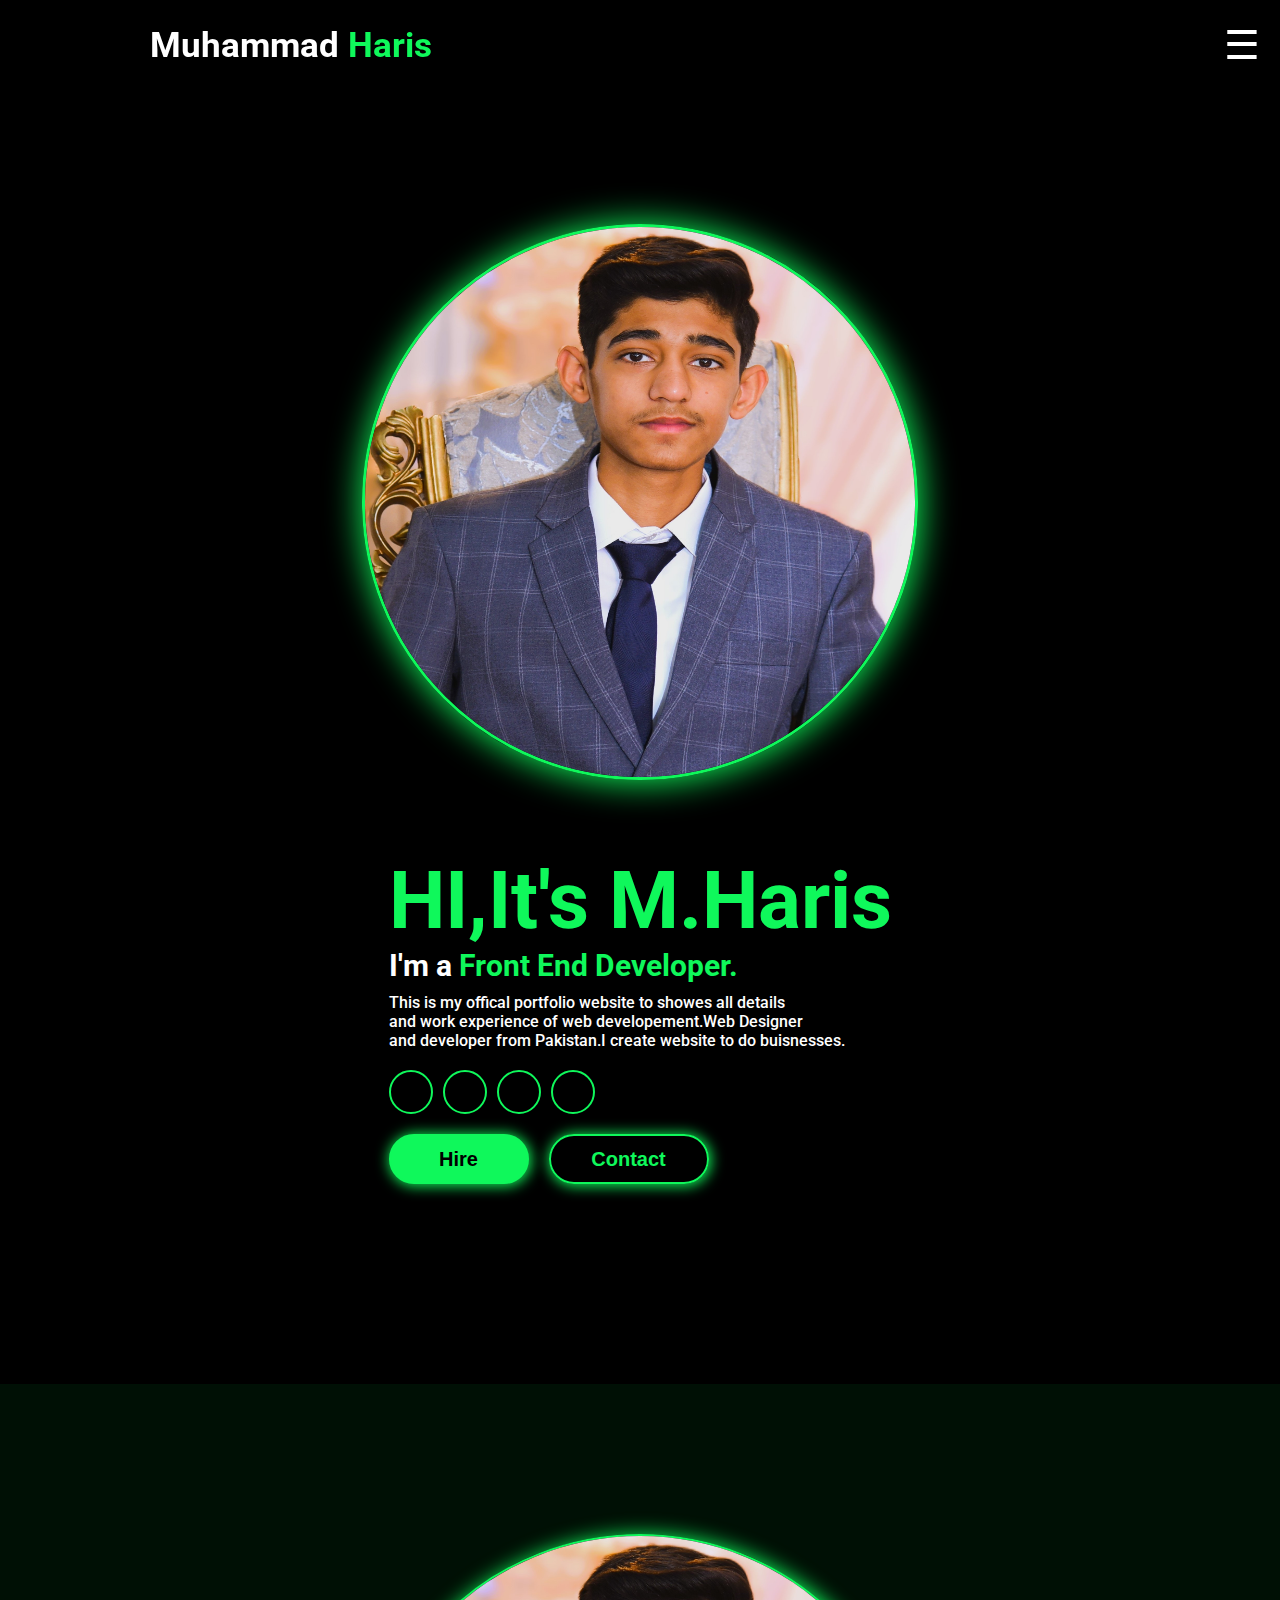
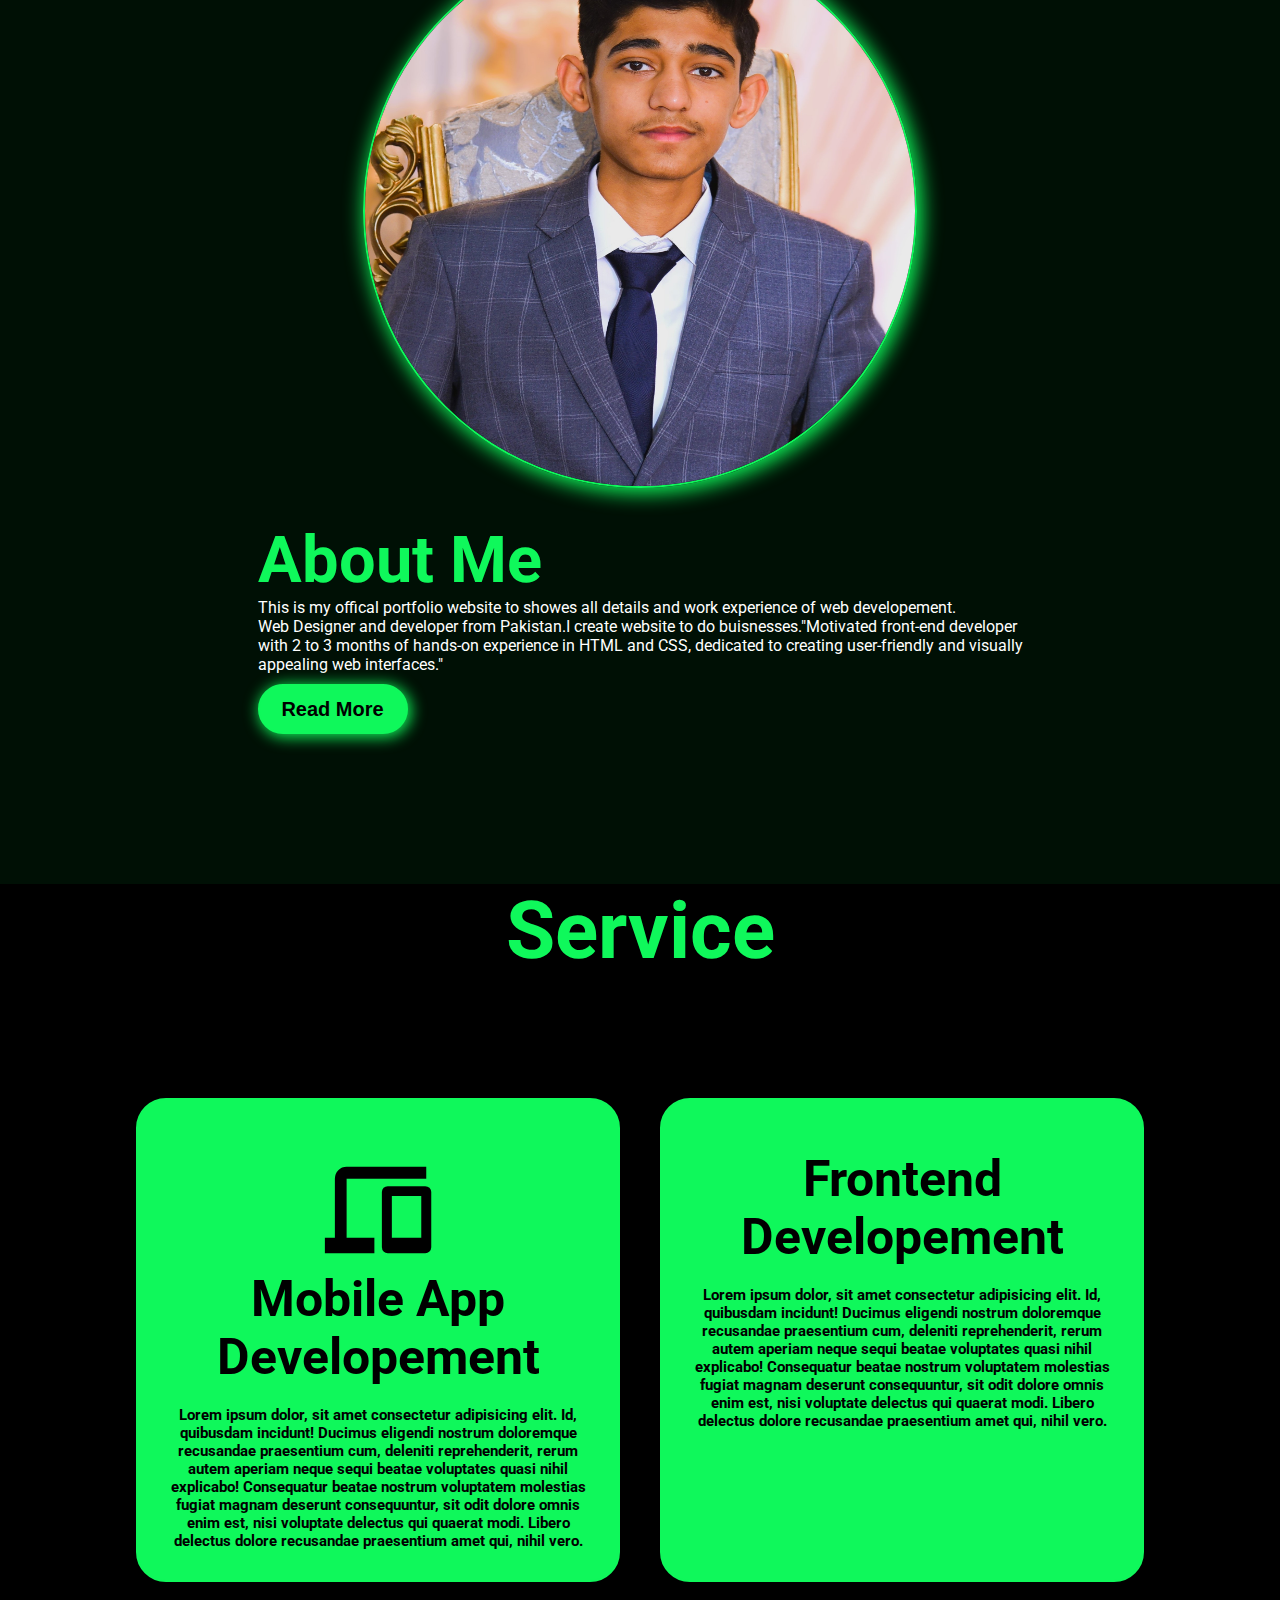
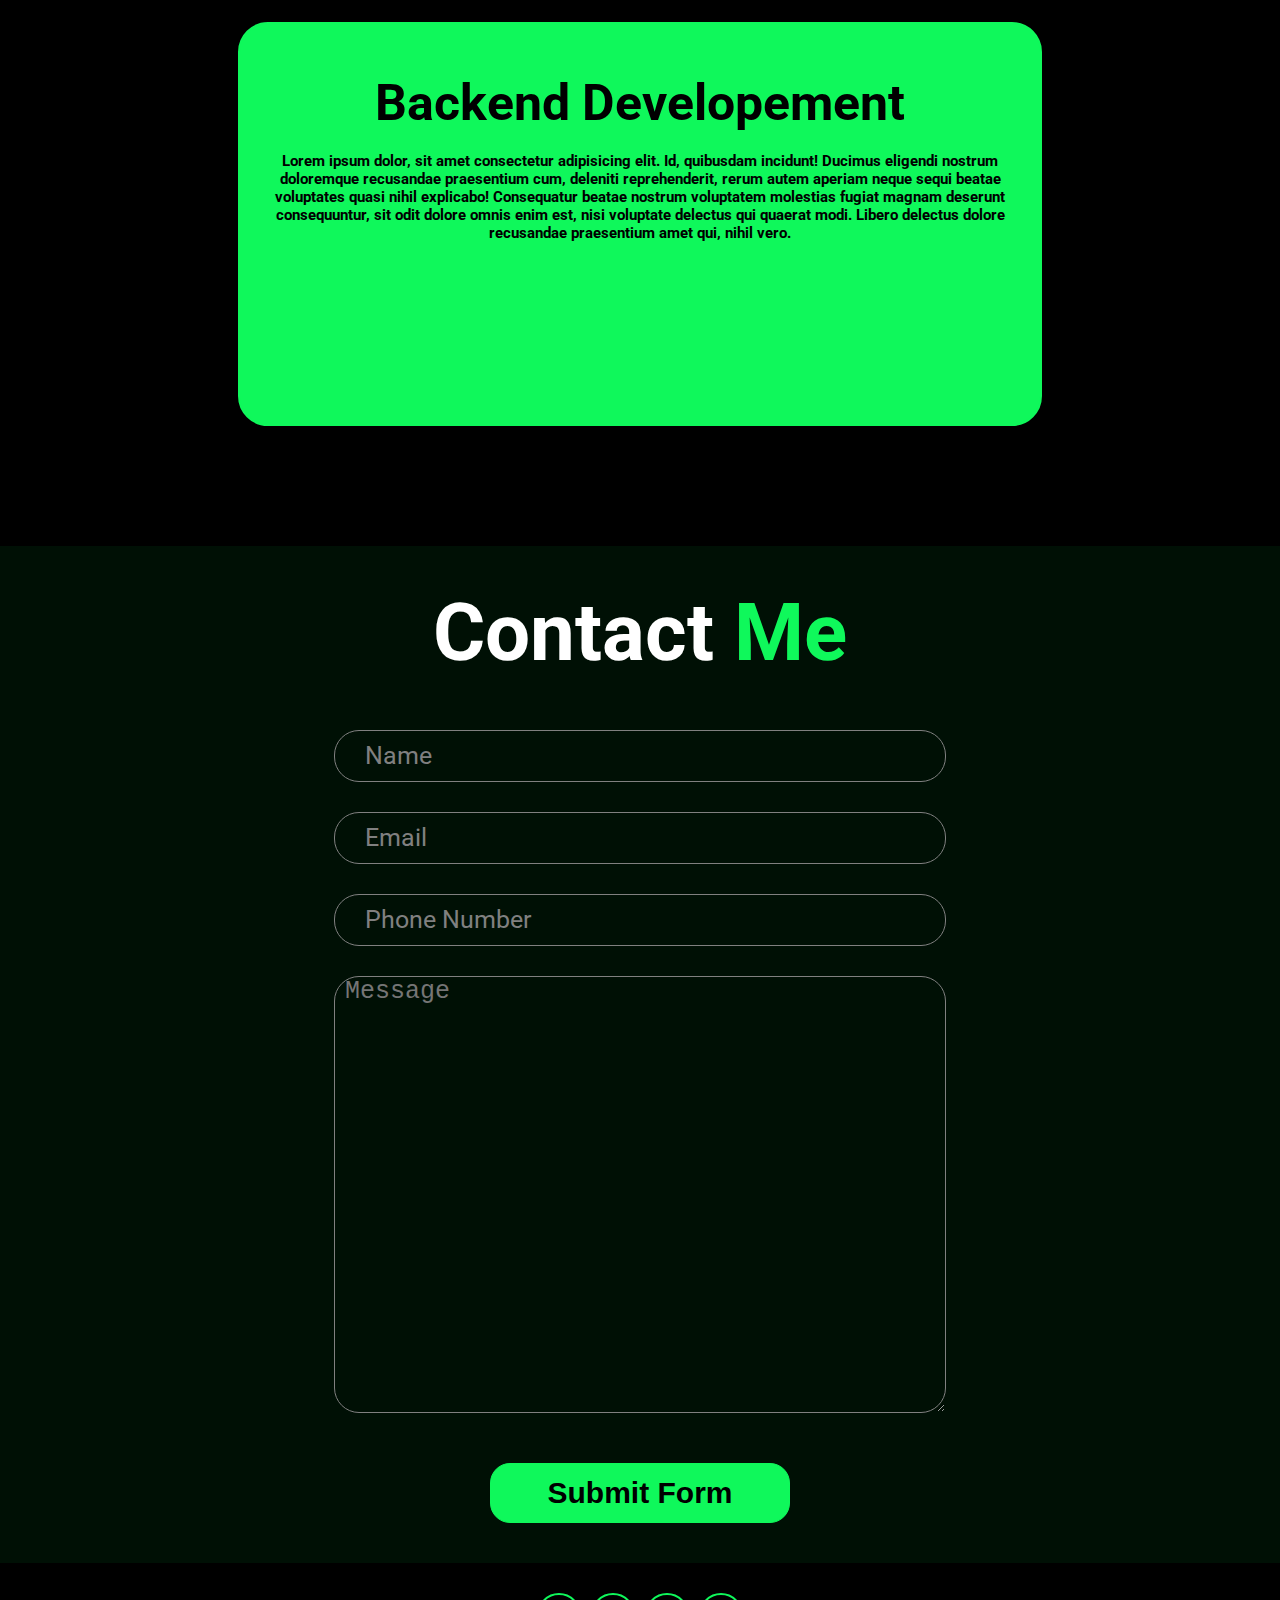
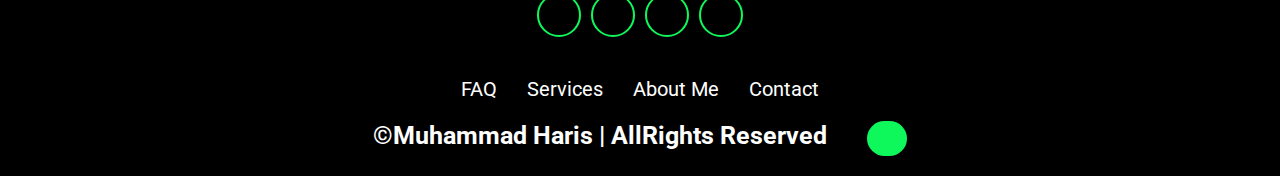
<file: index.html>
<!DOCTYPE html>
<html lang="en">
<head>
    <link rel="stylesheet"
        href="https://fonts.googleapis.com/css2?family=Material+Symbols+Outlined:opsz,wght,FILL,GRAD@20..48,100..700,0..1,-50..200&icon_names=data_object" />
    <link rel="stylesheet"
        href="https://fonts.googleapis.com/css2?family=Material+Symbols+Outlined:opsz,wght,FILL,GRAD@20..48,100..700,0..1,-50..200&icon_names=code" />
    <link rel="stylesheet"
        href="https://fonts.googleapis.com/css2?family=Material+Symbols+Outlined:opsz,wght,FILL,GRAD@20..48,100..700,0..1,-50..200&icon_names=devices" />
    <link rel="stylesheet" href="https://cdnjs.cloudflare.com/ajax/libs/font-awesome/6.6.0/css/all.min.css"
        integrity="sha512-Kc323vGBEqzTmouAECnVceyQqyqdsSiqLQISBL29aUW4U/M7pSPA/gEUZQqv1cwx4OnYxTxve5UMg5GT6L4JJg=="
        crossorigin="anonymous" referrerpolicy="no-referrer" />
    <link rel="preconnect" href="https://fonts.googleapis.com">
    <link rel="preconnect" href="https://fonts.gstatic.com" crossorigin>
    <link
        href="https://fonts.googleapis.com/css2?family=Poppins:ital,wght@0,100;0,200;0,300;0,400;0,500;0,600;0,700;0,800;0,900;1,100;1,200;1,300;1,400;1,500;1,600;1,700;1,800;1,900&family=Roboto:ital,wght@0,100;0,300;0,400;0,500;0,700;0,900;1,100;1,300;1,400;1,500;1,700;1,900&display=swap"
        rel="stylesheet">
    <link rel="stylesheet" href="./styles/header.css">
    <link rel="stylesheet" href="./styles/home_section.css">
    <link rel="stylesheet" href="./styles/aboutsection.css">
    <link rel="stylesheet" href="./styles/servicesection.css">
    <link rel="stylesheet" href="./styles/contactsection.css">
    <link rel="stylesheet" href="./styles/footersection.css">
    <link rel="icon" href="./images/726107.png" type="image/x-icon">
    <title>Portfolio</title>
</head>
<body>
     <!-- Nav Bar -->
    <header class="header">
        <a class="logo">Muhammad <span class="logo_span"> &nbsp;Haris</span></a>
        <input type="checkbox" id="check" class="check">
        <label for="check" class="menu-icon">&#9776;</label>
        <nav class="navbar">
            <a class="home" href="#home">Home</a>
            <a class="about" href="#about">About</a>
            <a class="services" href="#service">Services</a>
            <a class="contact" href="#contact">Contact</a>
        </nav>
    </header>
    <!-- Home Section -->
    <section class="home_section" id="home">
        <div class="home_section_text_icons_buttons">
            <h1>HI,It's M.Haris</h1>
            <h3>I'm a <span class="home_text_span">Front End Developer.</span></h3>
            <p class="home_text">This is my offical portfolio website to showes all details<br>and work experience of
                web developement.Web Designer<br>and developer from Pakistan.I create website to do buisnesses.</p>
            <div class="home_icons">
                <a class="twitter"><i class="fa-brands fa-twitter"></i></a>
                <a class="linked_in"><i class="fa-brands fa-linkedin-in"></i></a>
                <a class="instagram"><i class="fa-brands fa-instagram"></i></a>
                <a class="telegram"><i class="fa-brands fa-telegram"></i></a>
            </div>
            <div class="buttons">
                <a href="#contact"><button class="hire-button">Hire</button></a>
                <a href="#contact"><button class="contact-button">Contact</button></a>
            </div>
        </div>
        <div class="home_image_div">
            <img src="./images/DSC_6919.JPG" class="home-img">
        </div>
    </section>
    <!-- About Section -->
    <section class="about-section" id="about">
        <div class="about-img-div">
            <img src="./images/DSC_6919.JPG" alt="" class="about-section-image">
        </div>
        <div class="about-section-text-heading">
            <h1 class="about-section-heading">About Me</h1>
            <p class="about-section-paragraph">This is my offical portfolio website to showes all details and work
                experience of web
                developement.<br>Web Designer and developer from Pakistan.I create website to do buisnesses."Motivated
                front-end developer<br>with 2 to 3 months of hands-on experience in HTML and CSS, dedicated to creating
                user-friendly and visually<br>appealing web interfaces."</p>
            <div class="button-div">
                <a  href="cv.html"><button type="button" class="about-section-button">Read More</button></a>
            </div>
        </div>
    </section>
    <!-- Service Section -->
    <section class="Service-section" id="service">
        <div class="service-heading-div">
            <h1 class="service-heading">Service</h1>
        </div>
        <div class="service-section-cards-div">
            <div class="mobiledevelopement-card-div">
                <span class="material-symbols-outlined" id="mobile-img">
                    devices
                </span>
                <h2 class="mobileapp-heading">Mobile App<br>Developement</h2>
                <h5 class="text-about-mobile-developement">Lorem ipsum dolor, sit amet consectetur adipisicing elit. Id,
                    quibusdam incidunt! Ducimus eligendi
                    nostrum doloremque recusandae praesentium cum, deleniti reprehenderit, rerum autem aperiam neque
                    sequi beatae voluptates quasi nihil explicabo!
                    Consequatur beatae nostrum voluptatem molestias fugiat magnam deserunt consequuntur, sit odit dolore
                    omnis enim est, nisi voluptate delectus qui quaerat modi. Libero delectus dolore recusandae
                    praesentium amet qui, nihil vero.
                </h5>
            </div>
            <div class="frontend-develpement-card-div">
                <i class="fa-solid fa-code" id="front-end-card-img"></i>
                <h2 class="frontend-heading">Frontend Developement</h2>
                <h5 class="text-about-frontend">Lorem ipsum dolor, sit amet consectetur adipisicing elit. Id, quibusdam
                    incidunt! Ducimus eligendi
                    nostrum doloremque recusandae praesentium cum, deleniti reprehenderit, rerum autem aperiam neque
                    sequi beatae voluptates quasi nihil explicabo!
                    Consequatur beatae nostrum voluptatem molestias fugiat magnam deserunt consequuntur, sit odit dolore
                    omnis enim est, nisi voluptate delectus qui quaerat modi. Libero delectus dolore recusandae
                    praesentium amet qui, nihil vero.
                </h5>
            </div>
            <div class="backend-card-div">
                <i class="fa-solid fa-code-branch" id="backend-img"></i>
                <h2 class="backend-heading">Backend Developement</h2>
                <h5 class="text-about-backend">Lorem ipsum dolor, sit amet consectetur adipisicing elit. Id, quibusdam
                    incidunt! Ducimus eligendi
                    nostrum doloremque recusandae praesentium cum, deleniti reprehenderit, rerum autem aperiam neque
                    sequi beatae voluptates quasi nihil explicabo!
                    Consequatur beatae nostrum voluptatem molestias fugiat magnam deserunt consequuntur, sit odit dolore
                    omnis enim est, nisi voluptate delectus qui quaerat modi. Libero delectus dolore recusandae
                    praesentium amet qui, nihil vero.
                </h5>
            </div>
        </div>
    </section>
    <!-- Contact Section -->
    <section class="contact-section" id="contact">
        <h1 class="contact-section-heading">Contact <span class="contact-section-heading-span">Me</span></h1>
        <div class="contact-section-inputs">
            <form action="https://api.web3forms.com/submit" method="POST" class="form">
                <input type="hidden" name="access_key" value="09b85222-c53e-4106-9967-05809596adf2">
                <div class="name-input-div">
                <input type="text" name="name" required="required"  class="contact-inputs">
                <span class="name-span">Name</span>
            </div>
            <div class="email-div">
                <input type="email" name="email" required="required" class="contact-inputs">
                <span class="email-span">Email</span>
                </div>
                <div class="Phonenumber-div">
                <input type="phonenumber" name="phonenumber" required="" class="contact-inputs">
                <span class="phone-span">Phone Number</span>
                </div>
                <textarea cols="15" rows="15" name="message"  placeholder="Message" required="" class="contact-input"></textarea>
                <button type="submit" class="submitbutton">Submit Form</button>
            </form>
    </div>
    </section>
    <!-- Footer -->
    <footer>
        <div class="footer-div">
            <a class="twitter2"><i class="fa-brands fa-twitter"></i></a>
            <a class="linked_in2"><i class="fa-brands fa-linkedin-in"></i></a>
            <a class="instagram2"><i class="fa-brands fa-instagram"></i></a>
            <a class="telegram2"><i class="fa-brands fa-telegram"></i></a>
        </div>
        <div class="footer-information">
            <a class="faqs" href="">FAQ</a>
            <a class="services" href="#service">Services</a>
            <a class="aboutme" href="#about">About Me</a>
            <a class="contact" href="#contact">Contact</a>
        </div>
        <div class="copyright-div">
            &#169;Muhammad Haris | AllRights Reserved
            <div class="footer-button-div">
            <a href="#home" class="footer-button">
                <i class="fa-solid fa-arrow-up" id="arrow"></i></a>
            </div>
        </div>
    </footer>
</body>

</html>
</file>
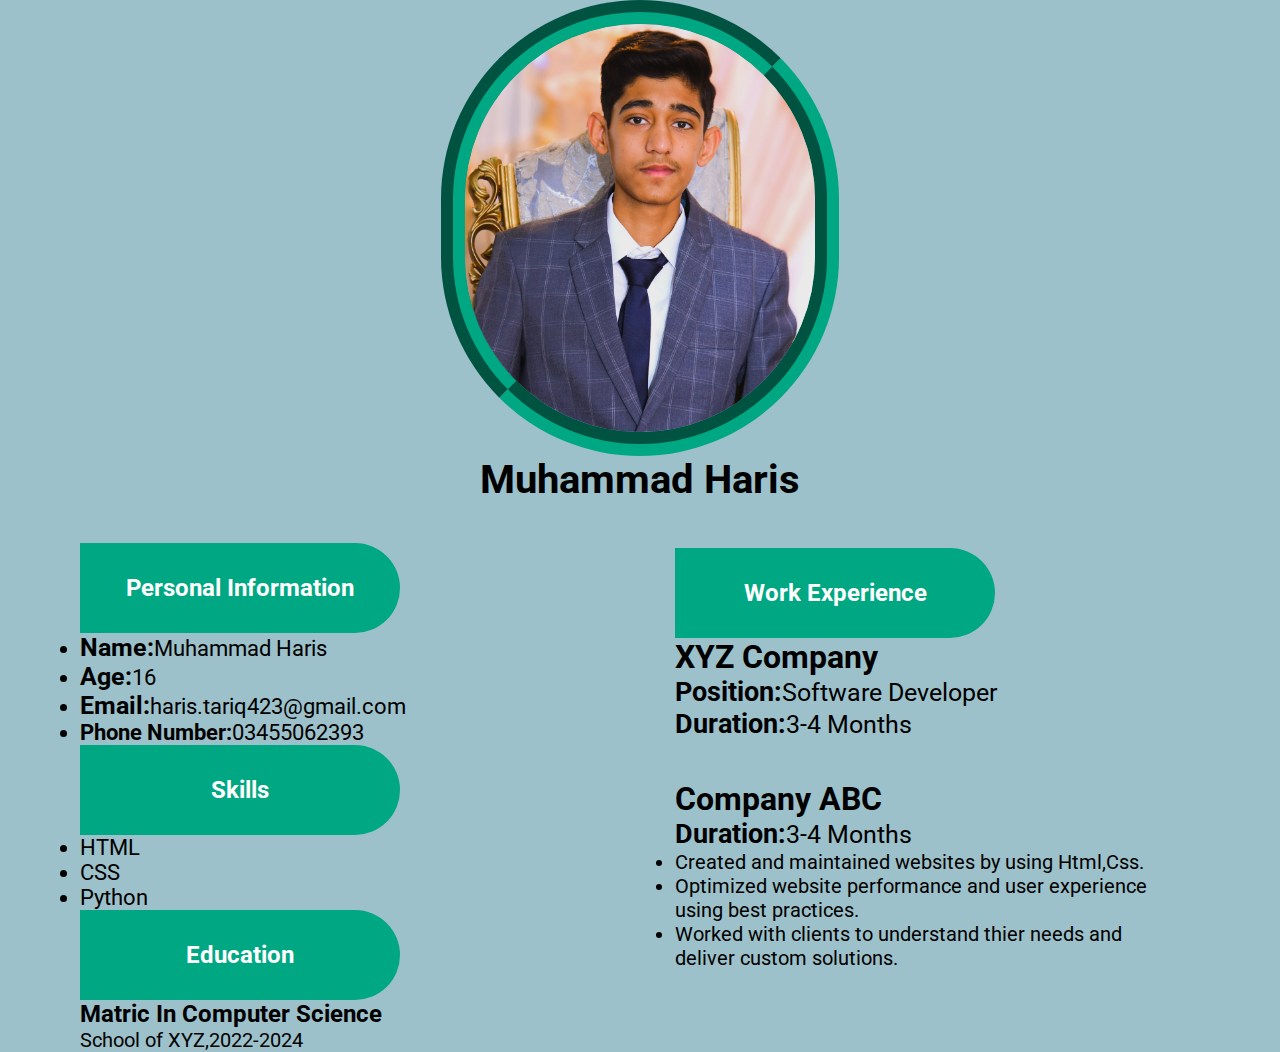
<file: cv.html>
<!DOCTYPE html>
<html lang="en">
<head>
    <link rel="stylesheet" type="text/css" href="./styles/styles.css">
    <link rel="preconnect" href="https://fonts.googleapis.com">
    <link rel="preconnect" href="https://fonts.gstatic.com" crossorigin>
    <link
        href="https://fonts.googleapis.com/css2?family=Roboto:ital,wght@0,100;0,300;0,400;0,500;0,700;0,900;1,100;1,300;1,400;1,500;1,700;1,900&display=swap"
        rel="stylesheet">
    <title>CV</title>
</head>

<body>
    <div class="images">
        <img class="image" src="./images/DSC_6919.JPG">
        <div>
            <a class="heading">Muhammad Haris</a>
        </div>
    </div>
    <div class="allabout">
        <div class="about">
            <h2 class="personal">Personal Information</h2>
            <ul class="personaldata">
                <li class="name"><span class="myname">Name:</span>Muhammad Haris</li>
                <li class="age"><span class="ages">Age:</span>16</li>
                <li class="email"><span class="emails">Email:</span>haris.tariq423@gmail.com</li>
                <li class="age"><span class="phone">Phone Number:</span>03455062393</li>
            </ul>
            <div class="skills">
                <h2 class="skillsheading">Skills</h2>
                <ul class="skill">
                    <li class="html">HTML</li>
                    <li class="css">CSS</li>
                    <li class="python">Python</li>
                </ul>
            </div>
            <div class="education">
                <h2 class="educationheading">Education</h2>
                <div class="eduction">
                    <h2 class="Matric">Matric In Computer Science</h2>
                    <a class="aboutmatric">School of XYZ,2022-2024</a>
                </div>
            </div>
        </div>
        <div class="work">
            <div class="experiencediv">
                <h2 class="experience">Work Experience</h2>
            </div>
            <h1 class="headingofcompany">XYZ Company</h1>
            <a class="position">Position:<span class="nextposition">Software Developer</span></a>
            <a class="duration">Duration:<span class="durationpart">3-4 Months</span></a>
            <h1 class="companyabc">Company ABC</h1>
            <a class="durationofcompany">Duration:<span class="durationspan">3-4 Months</span></a>
            <ul class="aboutcompany">
                <li class="aboutall">Created and maintained websites by using Html,Css.</li>
                <li class="second">Optimized website performance and user experience using best practices.</li>
                <li>Worked with clients to understand thier needs and deliver custom solutions.</li>
            </ul>
        </div>
    </div>
</body>

</html>
</file>
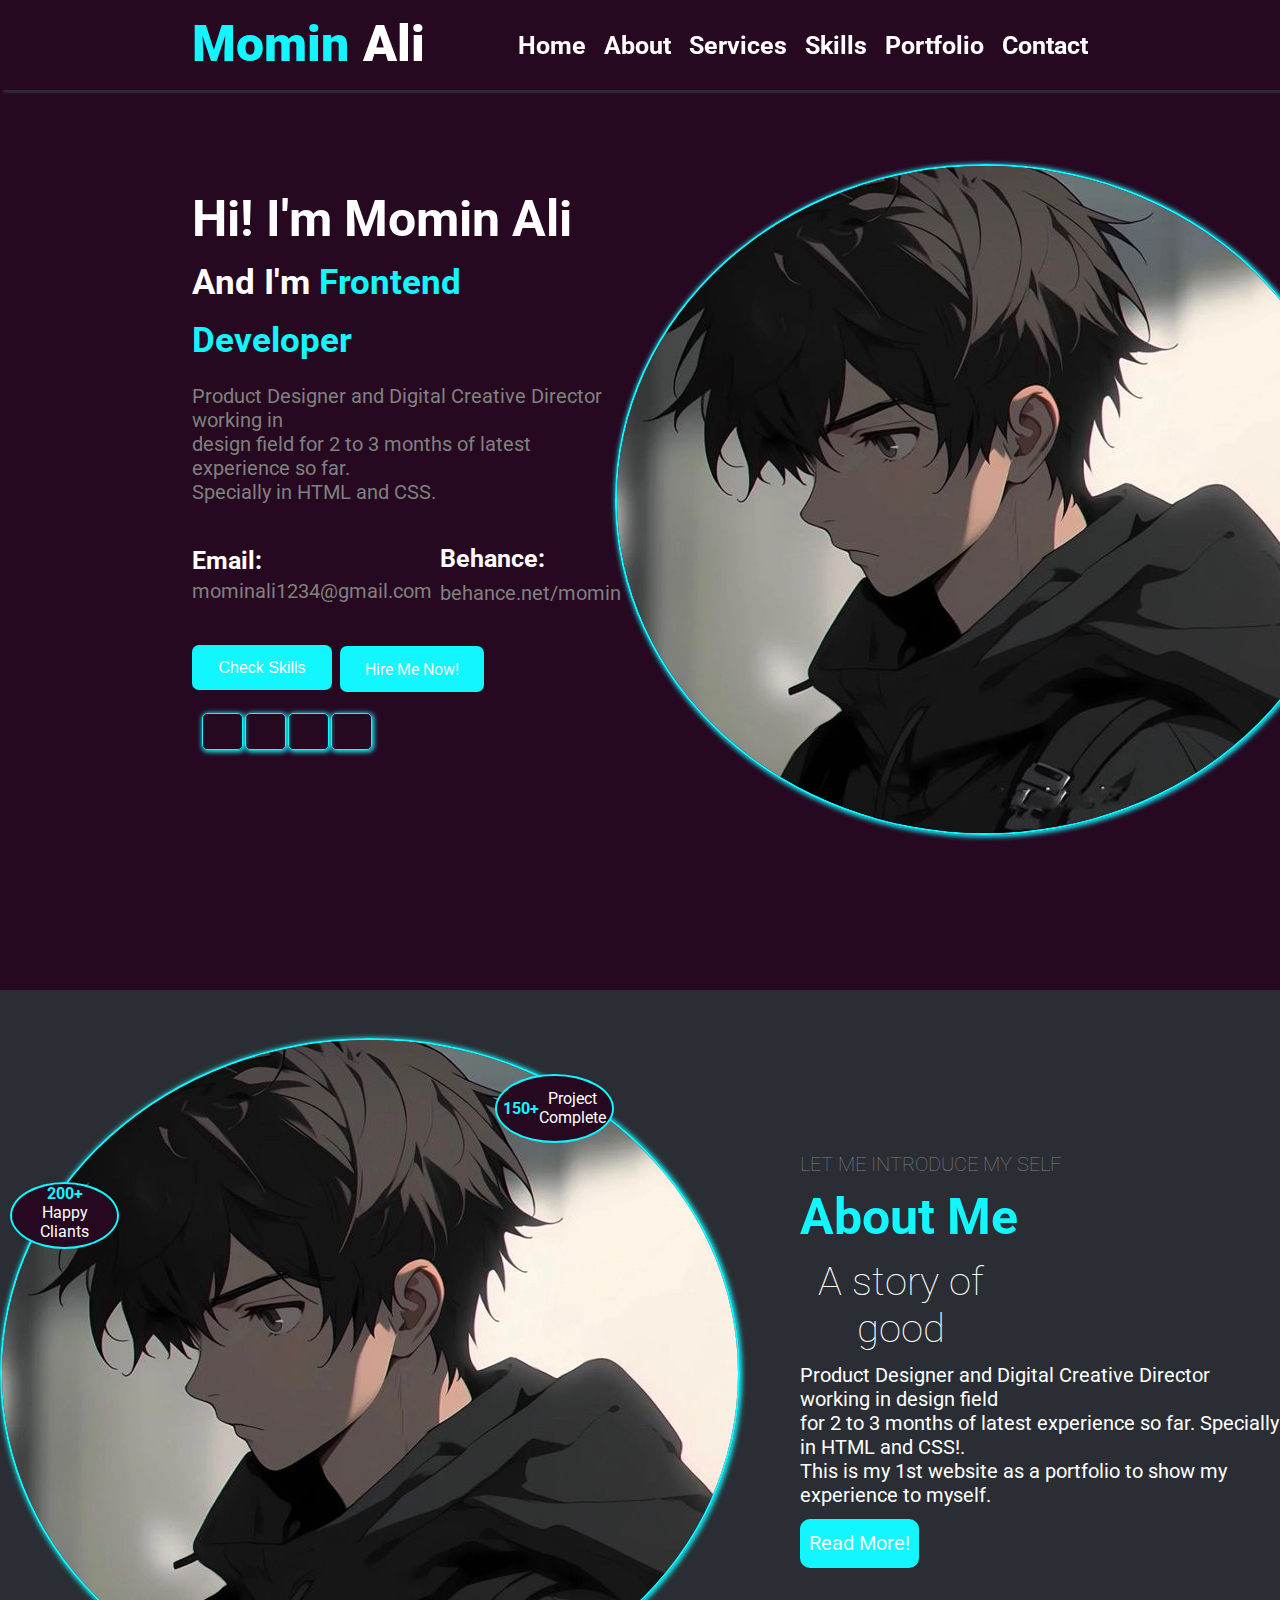
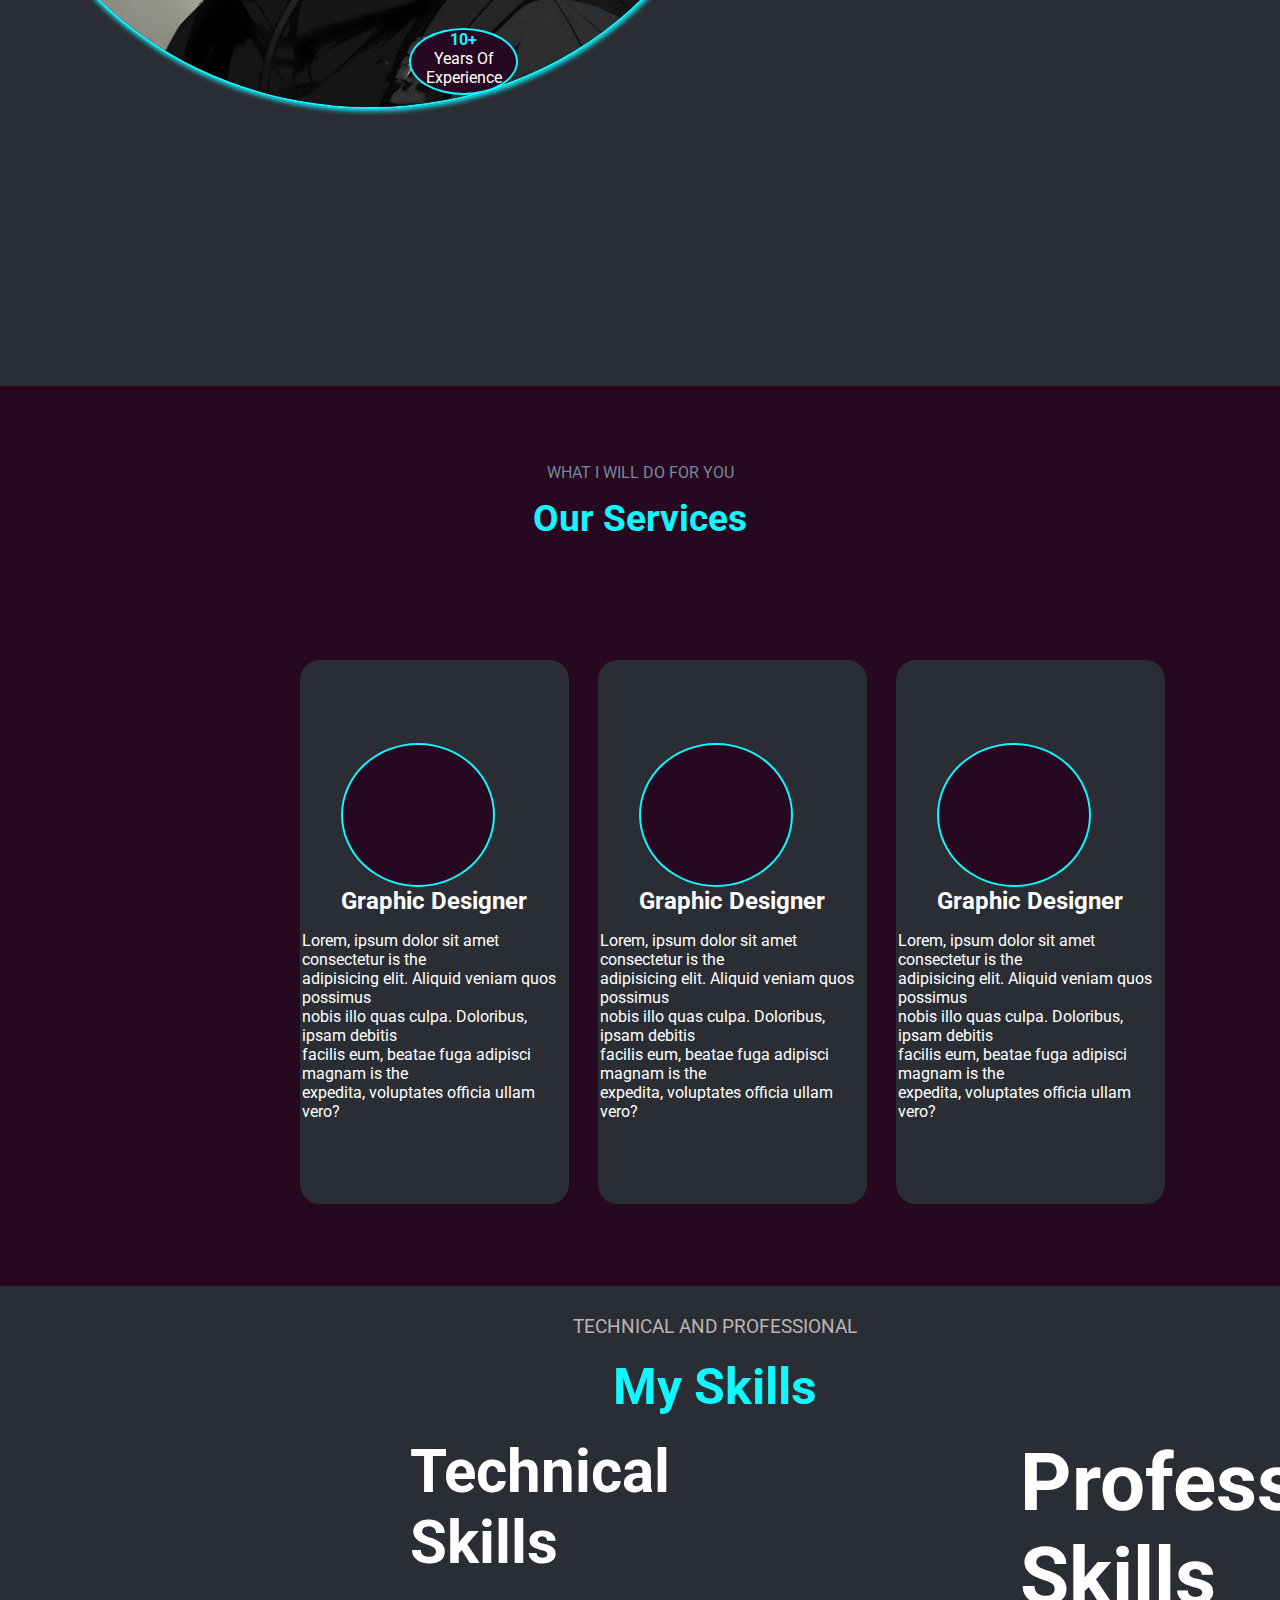
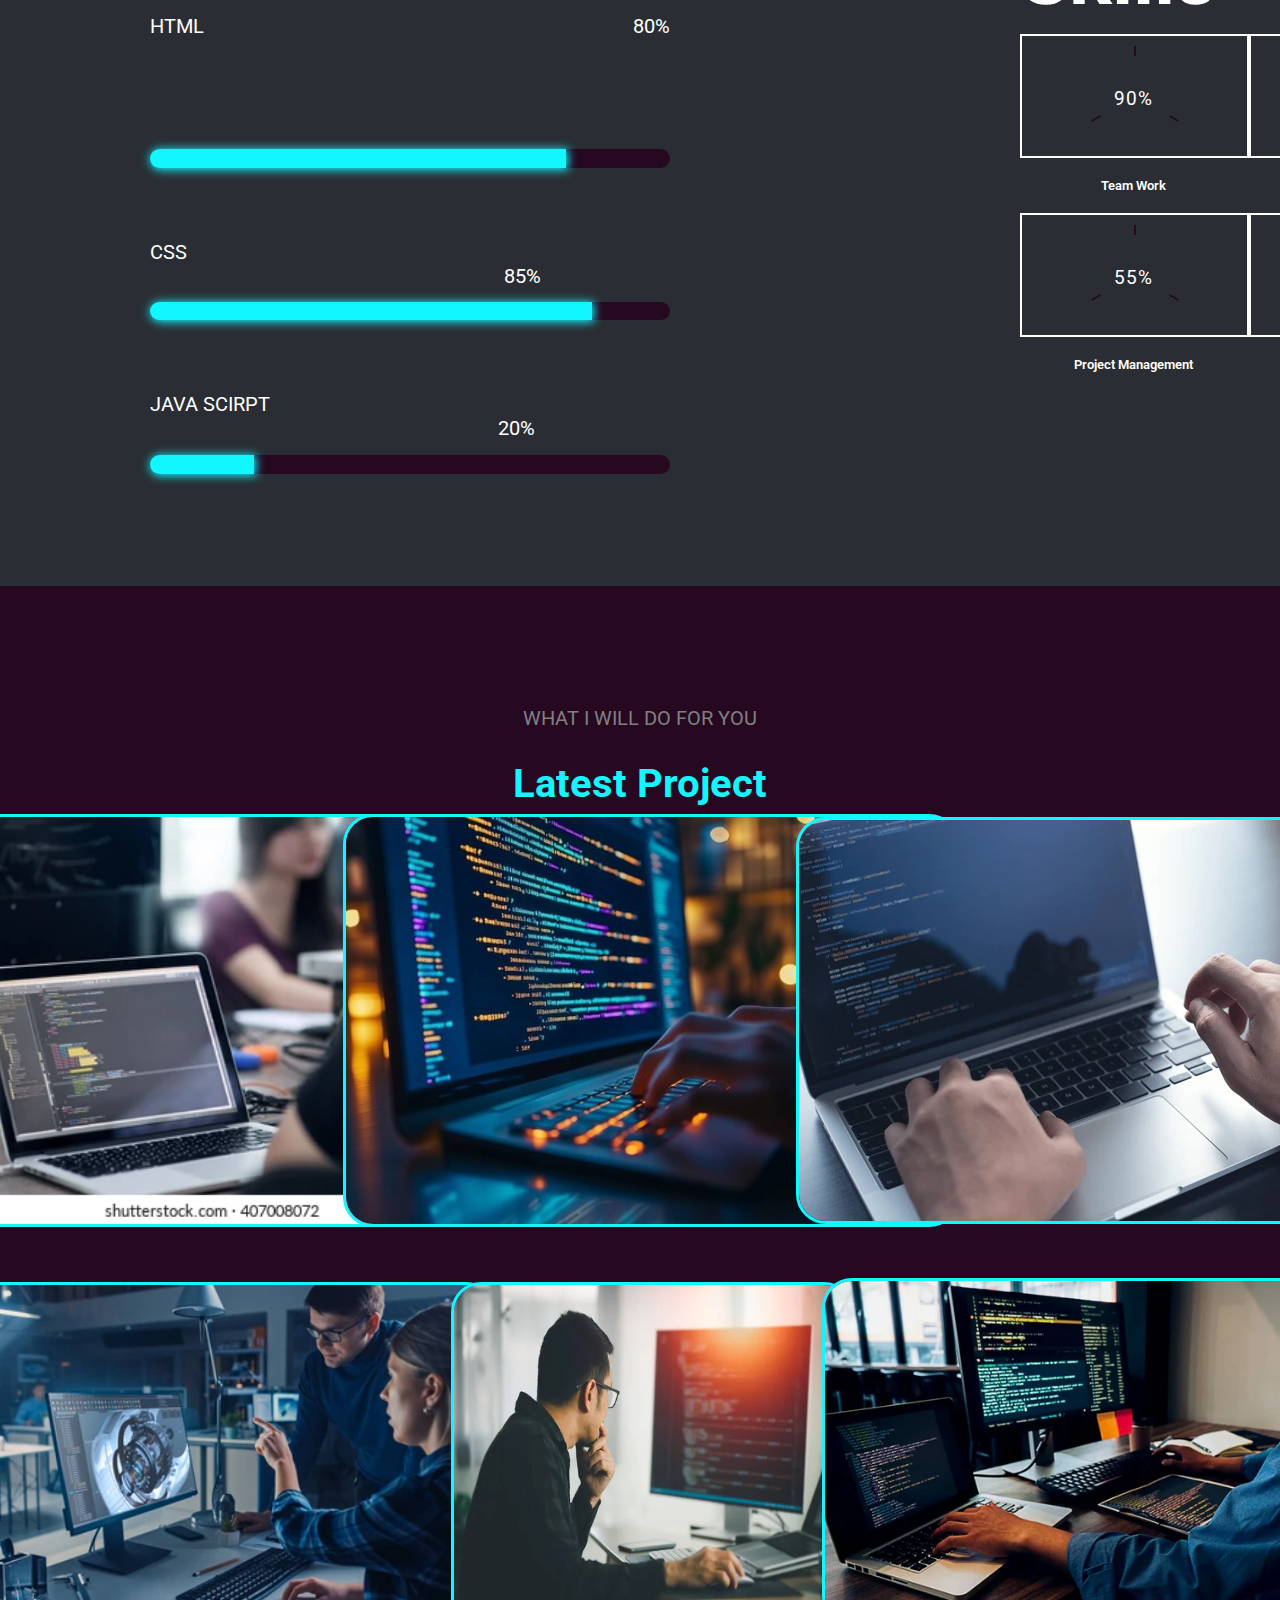
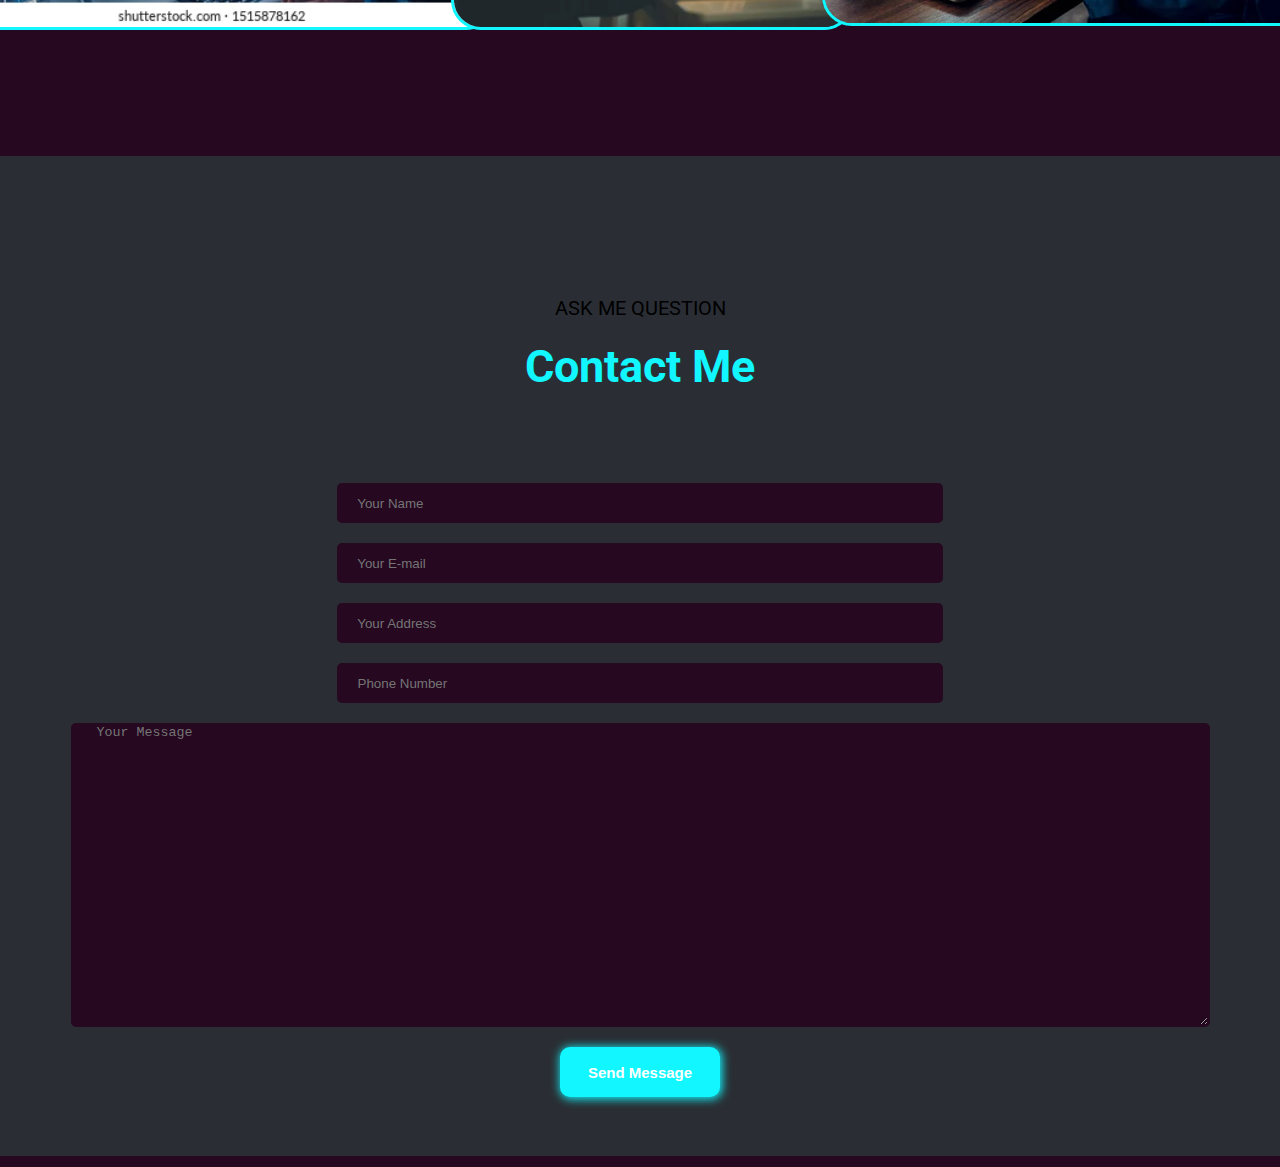
<file: mominPortfolio/intro.html>
<!DOCTYPE html>
<html>

<head>
    <link rel="stylesheet" type="text/css" href="./styles/service.css" />
    <link rel="stylesheet" type="text/css" href="./styles/home.css" />
    <link rel="stylesheet" type="text/css" href="./styles/header.css" />
    <link rel="stylesheet" type="text/css" href="./styles/about.css" />
    <link rel="stylesheet" href="./styles/portfolio.css">
    <link rel="stylesheet" type="text/css" href="./styles/contact.css">
    <link rel="stylesheet" href="./styles/skills.css">
    <link rel="stylesheet" href="https://cdnjs.cloudflare.com/ajax/libs/font-awesome/6.6.0/css/all.min.css"
        integrity="sha512-Kc323vGBEqzTmouAECnVceyQqyqdsSiqLQISBL29aUW4U/M7pSPA/gEUZQqv1cwx4OnYxTxve5UMg5GT6L4JJg=="
        crossorigin="anonymous" referrerpolicy="no-referrer" />
    <link rel="preconnect" href="https://fonts.googleapis.com">
    <link rel="preconnect" href="https://fonts.gstatic.com" crossorigin>
    <link
        href="https://fonts.googleapis.com/css2?family=Roboto:ital,wght@0,100;0,300;0,400;0,500;0,700;0,900;1,100;1,300;1,400;1,500;1,700;1,900&display=swap"
        rel="stylesheet">
        <link rel="icon" href="./images/726107 (1).png" type="image/x-icon">
    <title>Portfolio</title>
</head>
<body>
    <header class="header">
        <input type="checkbox" id="check">
        <label for="check" class="menuandclose">
            <a class="menu">
                <i class="fa-solid fa-bars"></i>
            </a>
            <a class="close">
                <i class="fa-solid fa-xmark"></i>
            </a>
        </label>
        <a class="name">Momin <span class="namestyle"> &nbsp;Ali</span></a>
        <navbar class="navbar">
            <a class="home" href="#home">Home</a>
            <a class="about" href="#aboutme">About</a>
            <a class="services" href="#myservices">Services</a>
            <a class="skills" href="#myskills">Skills</a>
            <a class="portfolio" href="#portfolio">Portfolio</a>
            <a class="contact" href="#contact">Contact</a>
        </navbar>
    </header>
    <section>
        <div class="home-section">
            <div class="all">

                <div class="introduction" id="home">

                    <a class="intro">Hi! I'm Momin Ali</a>
                    <br>
                    <a class="myself">And I'm <span class="color"> Frontend Developer</span></a>
                    <br>
                    <h5 class="text">Product Designer and Digital Creative Director working in<br>design field for 2 to
                        3
                        months of latest experience so far.<br> Specially in HTML and CSS.</h5>
                    <div class="EB">
                        <h1 class="email">Email:<br><span class="E-mail">mominali1234@gmail.com</span></h1>
                        <a class="behance">Behance:<br><span class="Behance">behance.net/momin</span></a>
                    </div>
                </div>
                <div class="icons">
                    <a href="#myskills"><button class="downloadcv">
                         Check Skills
                    </button></a>
                    <a href="#contact" class="hireme"   style="color: aliceblue; text-decoration: none;">Hire Me Now!</a>
                </div>
                <div class="appsicons">
                    <a><i class="fa-brands fa-facebook-f" id="facebook"></a></i>

                    <a><i class="fa-brands fa-instagram" id="instagram"></a></i>

                    <a><i class="fa-brands fa-twitter" id="twitter"></i></a>

                    <a><i class="fa-brands fa-github" id="github"></i></a>
                </div>
            </div>
            <div class="image">
                <img class="images" src="./images/profile.jpg">
            </div>
        </div>
    </section>
    <section>
        <div class="aboutsection" id="aboutme">

            <div class="left-section">
                <img class="picture" src="./images/profile.jpg">
                <div class="firstproject">
                    <a class="first">150+</a>
                    <p class="project">Project <br>Complete</p>
                </div>
                <div class="midproject">
                    <a class="mid">200+</a>
                    <p class="Cliants">Happy <br>Cliants</p>
                </div>
                <div class="lastproject">
                    <a class="last">10+</a>
                    <p class="years">Years Of <br>Experience</p>
                </div>
            </div>
            <div class="right-section">
                <p class="title">LET ME INTRODUCE MY SELF</p>
                <h1 class="story">About Me</h1>
                <h3 class="astory" style="margin-right: 58%;">A story of good</h3>
                <p class="field">Product Designer and Digital Creative Director working in design field<br> for 2 to 3
                    months of latest experience so far. Specially in HTML and CSS!.<br>This is my 1st website as a
                    portfolio
                    to show my experience to myself.</p>
                <a class="firstbutton" href="#service-section" style="color: aliceblue; text-decoration: none;">
                    Read More!
                </a>
            </div>

        </div>
    </section>
    <section id="service-section">
        <div class="servicesection" id="myservices">
            <div class="amimateservices">
                <a class="what">WHAT I WILL DO FOR YOU</a>
            </div>
            <div class="serve">
                <a class="oursevrices">Our Services</a>
            </div>
            <div class="service-card-div">
                <div class="graphic-designer">
                    <div class="graph">
                    <i class="fa-solid fa-book" id="book"></i>
                    <h2 class="graphic-heading">Graphic Designer</h2>
                </div>
                    <p class="graphic-text">Lorem, ipsum dolor sit amet consectetur is the <br>adipisicing elit. Aliquid veniam
                        quos possimus <br>nobis illo quas culpa. Doloribus, ipsam debitis<br> facilis eum, beatae fuga adipisci
                        magnam is the<br> expedita, voluptates officia ullam vero?</p>
                </div>
                <div class="graphic-designer">
                    <div class="graph">
                        <i class="fa-solid fa-code" id="book"></i>
                    <h2 class="graphic-heading">Graphic Designer</h2>
                </div>
                    <p class="graphic-text">Lorem, ipsum dolor sit amet consectetur is the <br>adipisicing elit. Aliquid veniam
                        quos possimus <br>nobis illo quas culpa. Doloribus, ipsam debitis<br> facilis eum, beatae fuga adipisci
                        magnam is the<br> expedita, voluptates officia ullam vero?</p>
                </div>
                <div class="graphic-designer">
                    <div class="graph">
                        <i class="fa-solid fa-computer" id="book"></i>
                    <h2 class="graphic-heading">Graphic Designer</h2>
                </div>
                    <p class="graphic-text">Lorem, ipsum dolor sit amet consectetur is the <br>adipisicing elit. Aliquid veniam
                        quos possimus <br>nobis illo quas culpa. Doloribus, ipsam debitis<br> facilis eum, beatae fuga adipisci
                        magnam is the<br> expedita, voluptates officia ullam vero?</p>
                </div>
            </div>
        </div>
    </section>
    <section class="skills-section" id="myskills">
        <h3>TECHNICAL AND PROFESSIONAL</h3>
        <P class="p1">My Skills</P>
    
     <div class="two-sections-skills">
<div class="left-section">
    <div class="expedita">            
        <h1 class="skills-first-text">Technical Skills</h1>
        </div>
            <div class="languages-skills">
            <div class="html">
            <a class="p2">HTML <span class="dot">------------------------------------------------------------------------------</span>80%</a>
            <div class="html-expereince">S
                <a class="html-expereince-div"></a>
            </div>
        </div>
            <div class="css"   style="padding-top: 30px;">
            <a class="css-text"  style="padding-top: 10px;" >CSS <span class="dot1">------------------------------------------------------------------------------------------------------------------------------------------</span>85%</a>
       
        <div class="html-expereince2"  style="padding-top: 0px;">s
            <a class="html-expereince-div2"    style="padding-top: 0px;"></a>
        </div>
    </div>
    <div class="javascript"   style="padding-top: 30px;">
        <a class="javascript-text"  style="padding-top: 10px;" >JAVA SCIRPT <span class="dot2">---------------------------------------------------------------------------------------------------------------------------</span>20%</a>
   
    <div class="html-expereince3"  style="padding-top: 0px;">s
        <a class="html-expereince-div3"    style="padding-top: 0px;"></a>
    </div>
</div>
        </div>
</div>
      <div class="another-section">
        <h1 class="proffesional-skills">Professional Skills</h1>
        <div class="professional">
        <div class="box">
            
            <div class="circles" data-dots="80" data-percent="90">
                <div class="points" style="--i:1"></div>
                <div class="points" style="--i:2"></div>
                <div class="points" style="--i:3"></div>
            </div>
            <div class="text">
                <big>90%</big>
                <small>Team Work</small>
            </div>
        </div>
        <div class="box">
            <div class="circles"  data-dots="80" data-percent="90">
                <div class="points" style="--i:1"></div>
                <div class="points" style="--i:2"></div>
                <div class="points" style="--i:3"></div>
            </div>
            <div class="text">
                <big>80%</big>
                <small>Creativity</small>
            </div>
        </div>
        <div class="box">
            <div class="circles"  data-dots="80" data-percent="90">
                <div class="points" style="--i:1"></div>
                <div class="points" style="--i:2"></div>
                <div class="points" style="--i:3"></div>
            </div>
            <div class="text">
                <big>55%</big>
                <small>Project Management</small>
            </div>
        </div>
        <div class="box">
            <div class="circles"  data-dots="80" data-percent="90">
                <div class="points" style="--i:1"></div>
                <div class="points" style="--i:2"></div>
                <div class="points" style="--i:3"></div>
            </div>
            <div class="text">
                <big>70%</big>
                <small>Communication</small>
            </div>
        </div>
    </div>
        </div>
      </div>     
    </div>
    </section>
     <section class="portfolio-section" id="portfolio">
        <div class="portfolio-head">
            <h3 class="whatido">WHAT I WILL DO FOR YOU</h3>
            <h1 class="profile">Latest Project</h1>
        </div>
        
        <div class="setofpicture">
            <div class="firstimages">
                <img class="softwaredeveloper" src="./images/second.webp" >
            </div>
            <div class="secondimage">
                <img class="softwareengineer" src="./images/fourth.jpg" >
            </div>
            <div class="thirdimage">
                <img class="websitedeveloper" src="./images/fifth.webp" >
            </div>
        </div>
        <div class="second-set-of-picture">
            <div class="firstpicture">
                <img class="second-software-developer-picture" src="./images/1st.webp">
            </div>
            <div class="secondpicture">
                <img class="second-software-engineer-picture" src="./images/fi.jpg">
            </div>
            <div class="thirdpicture">
                <img class="second-website-developer-picture" src="./images/depositphotos_243120806-stock-photo-programmer-working-software-development-coding.jpg">
            </div>
        </div>
    
    </section>
    <section  class="contact-section" id="contact">
        <h2 class="ask-question">ASK ME QUESTION</h2>
        <h1 class="contact-me">Contact Me</h1>
        <div class="inputs">
            <input  type="input" placeholder="     Your Name">
            <input  type="input" placeholder="     Your E-mail">
            <input  type="input" placeholder="     Your Address">
            <input  type="input" placeholder="     Phone Number">
            <textarea cols="140" rows="20" class="your-msg"  placeholder="   Your Message" ></textarea>
            <div class="lastbutton"> 
                <button class="ending-button">Send Message</button>
            </div>
        </div>

    </section> 
</body>
    <script> 
     const circles =document.querySelectorAll('.circles')
    circles.forEach(element => {
        var dots =elem.getAttribute("data-dots");
        var marked =elem.getAttribute("data-percent");
        var percent = Math.floor(dots*marked/100);
        var points ="";
        var rotate = 360/ dots



            for(let i=0 ; i< dots ; i++){
                points+= <div class="points" style="--i:${i}; --rot:${rotate}deg"></div>;
            }
            elem.innerHTML = points;
    const pointsMarked = elem.querySelectorAll('.points');
    for(let i=0 ; i<percent ; i++){
            pointsMarked[i].classList.add('marked')
    }

    });
    </script>
</html>
</file>
<file: styles/header.css>
*{
    margin: 0%;
    padding: 0%;
}
:root{
    --primary-color:#19cc12;
    ---bg-color:black;
    --text-color:white;
    --main-color:#001005;
    --new-color:grey;
    }
body{
    background-color: var(---bg-color);
    font-family: 'roboto';
}
.header{
    height: 90px;
    width: 100%;
    color: var(--text-color);
    display: flex;
    justify-content: space-between;
    align-items: center;
    position: fixed;
    font-size: 25px;
    background:transparent;
    backdrop-filter: blur(20px); 
    z-index: 10;
}
.logo{
    display: flex;
    align-items: center;
    padding-left: 150px;
}
/* Navbar Styling */
.navbar{
    display: flex;
    align-items: center;
    gap: 30px;
    background:transparent;
    backdrop-filter: blur(20px);  
    padding-right: 260px;
}
.navbar a{
    text-decoration: none;
    display: flex;
    gap: 40px;
    color: var(--text-color);
    font-weight: 500;
    color: var(--text-color);
}
.navbar a:hover{
    color: var(--primary-color);
    transition: 0.5s all ease;
    text-decoration:underline;
    transform: scale(1.1);

}
/* Logo styling */
.logo{
    font-size: 35px;
    font-weight: bolder;
}
.logo:hover{
    transform: scale(1.1);
    cursor: pointer;
}
.logo_span{
    color: var(--primary-color);
}
/* Logo Styling End */
/* Scrollbar styling */
::-webkit-scrollbar{
    width: 20px;
}
::-webkit-scrollbar-thumb{
    background-color: var(--primary-color);
    border-radius: 30px;
    height: 35%;
}
#check{
    display: none;
}
.menu-icon{
    margin-right: 20px;
    display: none;
    cursor: pointer;
    font-size: 40px;
}

@media (max-width:1440px){
    .navbar{
        height:0px;
        width:0%;
        background:black;
        backdrop-filter: blur(80px);
        position: absolute;
        top:90px;
        border: 2px solid var(--primary-color);
        display: flex;
        flex-direction: column;
        justify-content: center;
        align-items: center;
        padding: 0%;
        top: -350%;
        /* display: none; */
        z-index: 3;
    }
    .menu-icon{
        display: block;
    }
    #check:checked + .menu-icon + .navbar{
        height:260px;
        width:100%;
        top: 90px;
        transition: 0.7s all ease;
    }
}
</file>
<file: styles/home_section.css>
*{
    margin: 0%;
    padding: 0%;
}
/* Home section text styling */
.home_section{
    padding: 200px 150px;
    min-height: 40vh;

}
.home_section{
    display: flex;
    justify-content: space-between;
}
h1{
    color: var(--primary-color);
    font-size: 80px;
}
h3{
    color: var(--text-color);
    padding-top:0px;
    font-size: 30px;
}
.home_text_span{
    color: var(--primary-color);
}
.home_text{
    color: var(--text-color);
    font-weight: 500;
    padding-top:10px;
    font-size:clamp(3rem 3vw 3rem);
}
.home_section_text_icons_buttons{
    padding-top: 70px;  
    
}
/* Home section text styling End*/
/* Icons styling */
.home_icons{
    color: var(--primary-color);
    padding-top:20px ;
    display: flex;
    gap: 10px;
    font-size: 25px;
}
.twitter ,.linked_in, .instagram,.telegram{
    display: flex;
    justify-content: center;
    align-items: center;
    border: 2px solid var(--primary-color);
    border-radius: 40px;
    width: 40px;
    height: 40px;
}
.home_icons a:hover{
    background-color: var(--primary-color);
    color: var(--text-color);
    cursor: pointer;
    transform: scale(1.2)translateY(-5px);
    transition: 0.4s all ease;
    box-shadow: 3px 3px 15px var(--primary-color);
}
/* Icons styling End*/
/* Button styling */
.buttons{
    padding-top:20px;
    display: flex;
    gap: 20px;
}
.hire-button{
    width: 140px;
    height: 50px;
    font-size: 20px;
    font-weight: bolder;
    border: 2px solid var(--primary-color);
    border-radius: 40px;
    background-color: var(--primary-color);
    box-shadow: 1px 1px 14px 1px var(--primary-color);
    cursor: pointer;
}
.contact-button{
    width: 160px;
    height: 50px;
    font-size: 20px;
    font-weight: bolder;
    border: 2px solid var(--primary-color);
    border-radius: 40px;
    background-color: transparent;
    color: var(--primary-color);
    box-shadow: 1px 1px 14px 1px var(--primary-color);
    text-decoration: none;
    cursor: pointer;
}
.hire-button:hover{
    box-shadow: 3px 3px 20px 4px var(--primary-color);
}
.contact-button:hover{
    box-shadow: 3px 3px 20px 4px var(--primary-color);
    background-color: var(--primary-color);
    color: var(--bg-color);
    transform: scale(1.1);
    transition: 0.3s all ease;
    color:black;
}
/* Button Styling End */
/* Image Styling */
.home-img{
    width: 550px;
    height: 550px;
    border: 3px solid var(--primary-color);
    border-radius: 60%;
    box-shadow: 1px 1px 35px 1px var(--primary-color);
}
.home-img:hover{
    box-shadow:1px 1px 35px 15px var(--primary-color) ;
    cursor: pointer;
}
/* Image Styling end*/
@media (max-width:1375px){
    .home_section{
        display: flex;
        flex-direction: column-reverse;
        align-items: center;   
        padding-top: 14rem;
    }   
}
</file>
<file: styles/aboutsection.css>
*{
    margin: 0%;
    padding: 0%;
}
:root{
    --primary-color:#0FF85B;
    ---bg-color:black;
    --text-color:white;
    --main-color:#001005;
    }

.about-section{
    background-color: var(--main-color);
    padding: 150px 150px;
    min-height: 70vh;
    display: flex;
    align-items: center;
    gap: 160px;
}
/* About Section text */
.about-section-heading{
    color: var(--primary-color);
    font-size: 65px;
}
.about-section-paragraph{
    color: var(--text-color);  
}
/* about section button styling */
.button-div{
    padding-top: 10px;
}
.about-section-button{
    width: 150px;
    height: 50px;
    background-color: var(--primary-color);
    color: var(---bg-color);
    border: 2px solid var(--primary-color);
    border-radius: 30px;
    font-size: 20px;
    padding-top: 0px;
    font-weight: bolder;
    cursor: pointer;
    box-shadow: 2px 2px 15px 1px var(--primary-color);
}
.about-section-button:hover{
    box-shadow: 4px 4px 30px 2px var(--primary-color);
    transform: scale(1.1);
    transition: 0.5s all ease;
}
/* about section button styling End*/
/* About Section Image */
.about-section-image{
    width: 550px;
    height: 550px;
    border: 2px solid var(--primary-color);
    border-radius: 60%;
    box-shadow: 3px 3px 20px 2px var(--primary-color);
    cursor: pointer;
}
.about-section-image:hover{
    box-shadow: 5px 5px 45px 3px var(--primary-color);
}
/* About section image end */
@media (max-width:1360px){
    .about-section{
        display: flex;
        flex-direction: column;
        justify-content: center;
        gap: 0;
    }
    .about-section-text-heading{
        padding-top: 30px;
    }
}
</file>
<file: styles/servicesection.css>
*{
    margin: 0%;
    padding: 0%;
}
body{
    transition: 2s all ease;
}
.Service-section{
    height: 100%;
    min-height: 50vh;
}
.service-heading{
    text-align: center;
}
.service-section-cards-div{
    display: flex;
    justify-content: center;
    flex-wrap: wrap;
    gap: 40px;
    padding: 120px 0px;
}
/* Mobile app card styling */
.mobiledevelopement-card-div{
    width:30rem;
    height: 30rem;
    background-color: var(--primary-color);
    border-radius: 30px;
    border: 2px solid var(--primary-color);
}
#mobile-img{
    color: var(--bg-color);
    font-size: 120px;
    font-weight: bold;
    display: flex;
    justify-content: center;
    padding-top: 50px;
}
.mobileapp-heading{
    padding: 0%;
    font-size: 50px;
    text-align: center;
}
.text-about-mobile-developement{
    font-size: 15px;
    text-align: center;
    padding: 20px 30px;
}
.mobiledevelopement-card-div:hover{
    background-color: transparent;
    color:var(--primary-color);
    cursor: pointer;
    transform: scale(1.1);
    transition: 0.8s all ease;
}
/* Front end card styling */
.frontend-develpement-card-div{
    width:30rem;
    height: 30rem;
    background-color: var(--primary-color);
    border-radius: 30px;
    border: 2px solid var(--primary-color);
}
#front-end-card-img{
    color: var(--bg-color);
    font-size: 110px;
    font-weight: bold;
    display: flex;
    justify-content: center;
    padding-top: 50px;
}
.frontend-heading{
    padding: 0%;
    font-size: 50px;
    text-align: center;
}
.text-about-frontend{
    font-size: 15px;
    text-align: center;
    padding: 20px 30px;
}
.frontend-develpement-card-div:hover{
    background-color: transparent;
    color:var(--primary-color);
    cursor: pointer;
    transform: scale(1.1);
    transition: 0.8s all ease;
}
/* Backend card styling */
.backend-card-div{
    width:30rem;
    height: 30rem;
    background-color: var(--primary-color);
    border: 2px solid var(--primary-color);
    border-radius: 30px;
}
#backend-img{
    color: var(--bg-color);
    font-size: 120px;
    font-weight: bold;
    display: flex;
    justify-content: center;
    padding-top: 50px;
}
.backend-heading{
    padding: 0%;
    font-size: 50px;
    text-align: center;
}
.text-about-backend{
    font-size: 15px;
    text-align: center;
    padding: 20px 30px;
}
.backend-card-div:hover{
    background-color: transparent;
    color:var(--primary-color);
    cursor: pointer;
    transform: scale(1.1);
    transition: 0.8s all ease;
}
@media (max-width:1532px){
    .Service-section{
        /* padding: 250px 0px; */
        padding-top: 0%;
    }
    .backend-card-div{
        width: 50rem;
        height: 25rem;
    }
}
@media (max-width:1010px){
    .frontend-develpement-card-div{
        width: 23rem;
        height: 34rem;
    }
    .mobiledevelopement-card-div{
        width: 23rem;
        height: 34rem;
    }
}
@media (min-width:500px){
    .service-section-cards-div{
       min-height: auto;
    }
}
</file>
<file: styles/contactsection.css>
*{
    margin: 0%;
    padding: 0%;
}
.contact-section{
    min-height: 50vh;
    background-color: var(--main-color);
    padding: 40px 0px;
}
.contact-section-heading{
    text-align: center;
    color: var(--text-color);
}
.contact-section-heading-span{
    color: var(--primary-color);
}
.contact-inputs{
    border: 2px solid var(--primary-color);
    border-radius: 25px;
    padding: 0px 10px;
    width: 50%;
    height: 60px;
    background-color: transparent;
    color: var(--primary-color);
    font-size: 25px;
    outline: none;
}
.contact-input{
    border: 1.8px solid var(--new-color);
    border-radius: 25px;
    width: 590px;
    background-color: transparent;
    color: var(--primary-color);
    font-size: 25px;
    padding: 0px 10px;
    outline: none;
}
.form{
    display: flex;
    flex-direction: column;
    align-items: center;
    gap: 30px;
}
.submitbutton{
    height: 60px;
    width: 300px;
    border-radius: 20px;
    background-color: var(--primary-color);
    font-size: 30px;
    font-weight: bold;
    margin-top: 20px;
    border: 1px solid var(--primary-color);
}
.submitbutton:hover{
    cursor: pointer;
    box-shadow: 5px 5px 25px var(--primary-color);
    outline: none;
}
.twitter2 ,.linked_in2, .instagram2,.telegram2{
    display: flex;
    justify-content: center;
    align-items: center;
    border: 2px solid var(--primary-color);
    color: var(--primary-color);
    border-radius: 40px;
    width: 40px;
    height: 40px;
}
.contact-section-inputs{
    padding-top: 50px;
}
.contact-section-inputs input{
    width: 590px;
    height: 50px;
    border: 1.8px solid var(--new-color);
    font-size: 25px;
}

.name-input-div,.email-div,.Phonenumber-div,.Message{
    position: relative;
}
.name-input-div span{
    position: absolute;
    color:var(--new-color);
    left: 5%;
    font-size: 25px;
    top: 22%;
    pointer-events: none;
}
.email-div span{
    color: var(--new-color);
    position: absolute;
    left: 5%;
    font-size: 25px;
    top: 22%;
    pointer-events: none;
}
.Phonenumber-div span{
    color: var(--new-color);
    position: absolute;
    left: 5%;
    font-size: 25px;
    top: 22%;
    pointer-events: none;
}

.Message:focus{
    outline: none;

}
input:focus{
    border: 2px solid var(--primary-color);
    color: white;
    background-color: transparent;
}
input:focus + span,
input:valid +span{
    transform: translateY(-25px);
    background-color: var(--main-color);
    color: var(--primary-color);
    transition: 0.4s all ease;

    margin-left: 10px;
}
textarea:focus{
    border: 2px solid var(--primary-color);
}
</file>
<file: styles/footersection.css>
footer{
    background-color: var(--bg-color);
    height: 8rem;
}
.footer-div a:hover{
    background-color: var(--primary-color);
    color: var(--text-color);
    cursor: pointer;
    transform: scale(1.2)translateY(-5px);
    transition: 0.4s all ease;
    box-shadow: 3px 3px 15px var(--primary-color);
}
.footer-div{
display: flex;
justify-content: center;
padding-top: 30px;
gap: 10px;
}
.footer-information{
color: var(--text-color);
display: flex;
justify-content: center;
gap: 30px;
font-size: 20px;
padding-top: 40px;
}
.copyright-div{
color: var(--text-color);
font-size: 25px;
display: flex;
justify-content: center;
font-weight: bolder;
padding: 20px 0px;
}
.footer-information a{
text-decoration: none;
color: var(--text-color);
}
.footer-information a:hover{
color: var(--primary-color);
}
.footer-button{
    color: var(--text-color);
    font-size: 30px;
    text-decoration: none;
    background-color: var(--primary-color);
    border-radius: 40px;
}
.footer-button-div{
    margin-left: 40px;
}
#arrow{
    /* width: 40px; */
    padding: 0px 20px;
}
</file>
<file: styles/styles.css>
*{
    margin: 0%;
    padding: 0%;
}
body{
    height: 110vh;
    font-family: "roboto";
    background-color: rgb(157, 193, 202);
    transition: 1s all ease;
}
:root{
    /* --primary-color:#009FC3; */
    --primary-color:#00A783;
    --color: black;
    --text-color:white;
}
.images{
    display: flex;
    flex-direction: column;
    align-items: center;
    justify-content: center;
}
.image{
    width: 350px;
    border: 24px groove var(--primary-color);
    border-radius: 580rem;
}
.image:hover{
    cursor: pointer;
}
.heading{
    font-size:40px;
    font-weight: bolder;
    color: var(--color);
}
.about{
    margin-top: 40px;
    /* padding: 0 80px; */
}
.personal{
    background-color: var(--primary-color);
    color: var(--text-color);
    height: 10vh;
    width: 25vw;
    border-radius:0 50px 50px 0 ;
    display: flex;
    align-items: center;
    justify-content: center;

}
.personaldata{
    color: var(--color);
}
span{
    font-weight: bolder;
    font-size: 25px;
}
.name{
    font-size: 22px;
}
.age{
    font-size: 22px;
}
.email{
    font-size: 22px;
}
.phone{
    font-size: 22px;
}
.skillsheading{
    background-color: var(--primary-color);
    color: var(--text-color);
    height: 10vh;
    width: 25vw;
    border-radius:0 50px 50px 0 ;
    display: flex;
    align-items: center;
    justify-content: center;
}
.skill{
    font-size: 22px;
}
.educationheading{
    background-color: var(--primary-color);
    color: var(--text-color);
    height: 10vh;
    width: 25vw;
    border-radius:0 50px 50px 0 ;
    display: flex;
    align-items: center;
    justify-content: center;
}
.matric{
    font-size: 27px;
}
.aboutmatric{
    font-size: 20px;
}
.experience{
    background-color: var(--primary-color);
    color: var(--text-color);
    height: 10vh;
    width: 25vw;
    border-radius:0 50px 50px 0 ;
    display: flex;
    align-items: center;
    justify-content: center;
}
.allabout{
    display: flex;
    justify-content: space-between;
    padding: 0 80px;
}
.work{
    display: flex;
    flex-direction: column;
    margin: 45px;
}
.position{
    font-size:27px ;
    font-weight: bold;
}
.nextposition{
    font-size: 25px;
    font-weight: lighter;
}
.duration{
    font-size:27px ;
    font-weight: bold;
}
.durationpart{
    font-size: 25px;
    font-weight: lighter;
}
.companyabc{
    margin-top: 40px;
    /* display: flex; */
    /* justify-content: center; */
}
.durationofcompany{
    font-size:27px ;
    font-weight: bold;
}
.durationspan{
    font-size: 25px;
    font-weight: lighter;
}
.aboutcompany{
    font-size: 20px;
}
@media (max-width:1300px){
    .allabout{
        display: flex;
       gap: 20%;
    }
}
@media (max-width:1100px){
    .personal{
        width: 32vw;
    }
    .skillsheading{
        width: 32vw;
    }
    .educationheading{
        width:32vw;
    }
    .experience{
        width: 32vw;
    }
}
@media (max-width:860px){
    .allabout{
        display: flex;
        gap: 0;
        gap: 5%;
    }
    .personal{
        width: 35vw;
    }
    .skillsheading{
        width: 35vw;
    }
    .educationheading{
        width:35vw;
    }
    .experience{
        width: 35vw;
    }
}
@media (max-width:730px){
    .allabout{
        padding: 0%;
        padding: 0 40px;
    }
}
 @media (max-width:575px){
    .allabout{
        display: flex;
        flex-direction: column;
        align-items: center;
        padding: 0%;
    }
    .work{
        margin: 0%;
        text-align: center;

    }
    .experiencediv{
        display: flex;
        justify-content: center;
        /* margin-left: 40px; */
    }
    .personal{
        width: 55vw;
    }
    .skillsheading{
        width: 55vw;
    }
    .educationheading{
        width:55vw;
    }
    .experience{
        width:55vw;
    }
}
@media (max-width:529px){
    .experience{
        width: 60%;
    }
}
@media (max-width:505px){
    .experience{
        width: 62%;
    }
    .personal{
        width: 100%;
    }
    .skillsheading{
        width: 100%;
    }
    .educationheading{
        width:100%;
    }
}
@media (max-width:670px){
    .allabout{
        display: flex;
        gap: 0%;
        padding: 0%;
    }
}
</file>
<file: mominPortfolio/styles/service.css>
:root{
    --bg-color:#260821;
    --text-color:white;
    --primary-color:rgb(17,246,255);
    --style-color:#2A2E34;
    --main-padding:0 15%;
    --main-color:rgb(42,46,51);
}
.service-card-div{
    padding-top: 120px;
    padding-left: 300px;
    display: flex;
    gap: 3%;
}
.graphic-designer:hover{
    background-color: var(--style-color);
    transform: scale(1.1);
    transition: 0.7s ease;


}
.servicesection{
    margin-top: 0%;
    height: 100vh;
    font-weight: lighter;
    background: var(--bg-color); 
}
.animateservices{
    padding-top: 5%;
}
.what{
    padding-top:6%;
    color:lightslategray;
    top: 5%;
    display: flex;
    justify-content: center;
    
}
.serve{
    padding-top:1.2%;
    color: var(--primary-color);
    font-weight: bolder;
    font-size: 37px;
    display: flex;
    justify-content: center;
    
}
.graphic-designer{
    background-color: var(--style-color);
    border: 2px solid var(--main-color);
    border-radius: 20px;
    top: 42px;
    width: 27%;
    height: 60vh;
    display: flex;
    justify-content: center;
    align-items: center;
    flex-direction: column;
    gap: 3%;
}
.graph{
    gap: 0;
}
#book{
    background-color: var(--bg-color);
    color: var(--primary-color);
    font-size:  60px;
    border: 2px solid var(--primary-color);
    border-radius: 50%;
    width: 150px;
    height: 140px;
    display: flex;
    justify-content: center;
    align-items: center;
}
.graphic-heading{
    color: var(--text-color);
}
.graphic-text{
    color: var(--text-color);
    display: flex;
    justify-content: center;
    align-items: center;
}
</file>
<file: mominPortfolio/styles/home.css>
.home-section{
    font-family: "roboto";
    display: flex;
    justify-content: space-between;
    background-color: var(--bg-color);
    padding: var(--main-padding);
    height: 100vh;
}
.introduction{
    color: var(--text-color);
    margin-top: 100px;
    font-size: 50px;
}
.myself{
    font-size: 35px;
}
.color{
    color: var(--primary-color);
}
.text{
    color: grey;
    font-size: 20px;
    font-weight: normal;
    margin-top: 20px;
    
}
.email{
    font-size: 25px;
    font-weight: bolder;
    color: white;
    /* margin-top: 30px;  */
    
}
.E-mail{
    font-size: 20px;
    font-weight: lighter;
    color: grey;
   
}
.behance{
    font-size: 25px;
    font-weight: bolder;
    color: white;
    /* margin-top: 30px;  */
    
}
.Behance{
    display: flex;
    align-items: center;
    margin-top: 8px;
    font-size: 20px;
    font-weight: lighter;
    color: grey; 
}
.EB{
    display: flex;
    align-items: center;
    gap: 2%;
    margin-top: 40px;
    font-size: 20px;
    font-weight: lighter;
    color: grey; 
}
.icons{
    display: flex;
    gap: 2%;
    margin-top: 40px;

}
.downloadcv{
    color: var(--text-color);
    width: 140px;
    height: 45px;
    border: 2px solid var(--primary-color);
    border-radius: 7px;
    background-color: var(--primary-color);
    font-size: 16px;
    cursor: pointer;
    position: relative;
    overflow: hidden;

}
.downloadcv:hover{
    background-color: transparent;
    color: white;
    transform: scale(1.1);
    transition: 0.7s ease;
}

.downloadcv::after {
    content: "";
    position: absolute;
    height: 100%;
    width: 0%;
    top: 0;
    left: -40px;
     /* transform: skewX(45deg);  */
    background-color: var(--primary-color);
    z-index: -1;
    transition: all 1s;
  }
  
  .downloadcv:hover::after {
    width: 160%;
  }
.hireme a{
    color:var(--text-color);
    text-decoration: none;
}
.hireme{
    width: 140px;
    height: 42px;
    display: flex;
    align-items: center;
    justify-content: center;
    position: relative;
    margin-top: 1px;
    border: 2px solid var(--primary-color);
    border-radius: 7px;
    background-color: var(--primary-color);
    font-weight: lighter;
    font-size: 16px;
    overflow: hidden;
}
.hireme:hover{
    background-color: transparent;
    color: white;
    cursor: pointer;
    transform: scale(1.1);
    transition: 0.7s ease;
}
.hireme::after{
    content: "";
    position: absolute;
    height: 100%;
    width: 0%;
    top: 0;
    left: -40px;
    /* transform: skewX(45deg);   */
    background-color: var(--primary-color);
    z-index: -1; 
    transition: all 1s;
}
.hireme:hover::after {
    width: 160%;
}
.appsicons{
    display: flex;
    margin-top: 5%;
    gap: 0.5%;
}
#facebook{
     margin-left: 10px;
    font-size: 19px;
    font-weight: lighter;
    color: var(--primary-color);
    display: flex;
    justify-content: center;
    align-items: center;
    border: 1px solid var(--primary-color);
    border-radius: 5px;
    width: 39px;
    height: 35px;
    box-shadow: 1px 1px 5px 1px var(--primary-color);
}

#instagram{
    
    font-size: 19px;
    font-weight: lighter;
    color: var(--primary-color);
    display: flex;
    justify-content: center;
    align-items: center;
    border: 1px solid var(--primary-color);
    border-radius: 5px;
    width: 39px;
    height: 35px;
    box-shadow: 1px 1px 5px 1px var(--primary-color);
}
#twitter{
    font-size: 19px;
    font-weight: lighter;
    color: var(--primary-color);
    display: flex;
    justify-content: center;
    align-items: center;
    border: 1px solid var(--primary-color);
    border-radius: 5px;
    width: 39px;
    height: 35px;
    box-shadow: 1px 1px 5px 1px var(--primary-color); 
}
#github{
    font-size: 19px;
    font-weight: lighter;
    color: var(--primary-color);
    display: flex;
    justify-content: center;
    align-items: center;
    border: 1px solid var(--primary-color);
    border-radius: 5px;
    width: 39px;
    height: 35px;
    box-shadow: 1px 1px 5px 1px var(--primary-color); 
}
.images{
    margin-top: 10%;
    display: flex;
    justify-content: start;
    align-items: start;
    margin-left: 2px;
    border: 2px solid var(--primary-color);
    border-radius: 50%;
    box-shadow: 1px 1px 5px 1px var(--primary-color);  
}
.menuandclose{
    font-size: 50px;
    color: var(--text-color);
    position: absolute;
    margin-left: 20%;
} 
#check{
    position: absolute;
    margin-left: 20%;
    display: none;
}
.menuandclose .menu{
    display: none;

}
.menuandclose .close{
    display: none;

}

#check:checked~.navbar{
    top: 0%;
}
</file>
<file: mominPortfolio/styles/header.css>
*{
    padding: 0%;
    margin: 0%;
}
:root{
    --bg-color:#260821;
    --text-color:white;
    --primary-color:rgb(17,246,255);
    --style-color:#2A2E34;
    --main-padding:0 15%;
    --main-color:grey;
}
body{
    margin-top: 0%;
    background-color: var(--bg-color);
    font-family: "Roboto";
    font-weight: bolder;
    position: relative;
    
}
.header{
    /* position: fixed;
    width: 80%; */
     display: flex;
    flex-wrap: wrap;
    align-items: center;
    justify-content: space-between;
    height: 10vh;
     background-color: var(--bg-color);
    z-index: 1;
    backdrop-filter: blur(0px);
    box-shadow: 3px 3px 2px var(--main-color);
    padding: var(--main-padding);
}
.name{
    color: var(--primary-color);
    font-size: 50px;
    font-weight: bolder;
    display: flex;
    gap: 1%;
}
.namestyle{
    color: var(--text-color);
    margin-bottom: 1%;
    
}
.navbar{
    text-decoration: none;
    color: var(--text-color);
    display: flex;
    justify-content:flex-end;
    align-items: center;
    font-size: 25px;
    gap: 18px;
    
}
.navbar a{
    text-decoration: none;
    color: var(--text-color);
}
.navbar a:hover{
     color: var(--primary-color); 
     cursor: pointer;
     transition: all 1s;

}

@media (max-width:1120px){
    .home-section{
        display: flex;
        flex-direction: column-reverse;
    }
    .navbar{
        position: absolute;
        width: 100%;
        display: flex;
        flex-direction: column;
        align-items: center;
        color: var(--bg-color);
        background-color: var(--text-color);
        border: 2px solid var(--bg-color);
        border-radius: 10px;
        top: -270%;
    }
    .menuandclose{
        display: flex;
    }
    .menuandclose .close{
       margin-left: 560px;
    }
    #check:checked~.menuandclose .menu{
        display: none;
    }
    #check:checked~.menuandclose .close{
        display: block;
    }
    .menuandclose .menu{
        display: block;
        margin-left: 560px; 
        
    }

}
</file>
<file: mominPortfolio/styles/about.css>
.aboutsection{
    display: flex;
    color: var(--primary-color);
    font-weight: lighter;
    background: var(--style-color);
    padding: 3rem 0;
    height: 100vh;
}

.left-section{
    position: relative;
}
.picture{
    display: flex;
    justify-content: center;
    align-items: center;
    border: 2px solid var(--primary-color);
    border-radius: 50%;
    box-shadow: 1px 1px 5px 1px var(--primary-color);  
}

.firstproject{
    display:flex;
    justify-content: center;
    align-items: center;
    padding-bottom: 0%;
    border: 2px solid var(--primary-color);
    border-radius: 50%;
    width: 115px;
    height: 7.2vh;
    text-align: center;
    background-color: var(--bg-color);
    position: absolute;
    top: 4%;
    right: 17%;
}
.first{
    color: var(--primary-color);
    font-weight: bolder;
}
.project{
    color:var(--text-color);
}
.midproject{
    margin-left: 10px;
    border: 2px solid var(--primary-color);
    border-radius: 50%;
    width: 105px;
    height: 7vh;
    text-align: center;
    background-color: var(--bg-color);
    position: absolute;
    top: 16%;
    left: 0%;
    
}
.mid{
    color: var(--primary-color);
    font-weight: bolder;
}
.Cliants{
    color:var(--text-color);
}
.lastproject{
    border: 2px solid var(--primary-color);
    border-radius: 50%;
    width: 105px;
    height: 7vh;
    text-align: center;
    background-color: var(--bg-color);
    position: absolute;
    bottom: 27%;
    right: 30%;
    
}
.last{
    color: var(--primary-color);
    font-weight: bolder;
}
.years{
    color:var(--text-color);
}

.right-section{
   margin-left: 60px;
   margin-bottom: 20%;
   display: flex;
   justify-content: center;
   padding: 2rem 0;
   flex-direction: column;
   gap: 2%;
}
.title{
    color: grey;
    font-weight: lighter;
    
    font-size: 20px;
}
.story{
   font-size: 50px;
}
.astory{
    margin: 0%;
    font-size: 40px;
    color: var(--text-color);
}
.field{
    font-size: 20px;
    color: var(--text-color);
}
.firstbutton{
    color: black;
    font-size: 20px;
    background-color: var(--primary-color);
    width: 24%;
    height: 5vh;
    display: flex;
    justify-content: center;
    align-items: center;
    border: 2px solid var(--primary-color);
    border-radius: 10px;
    cursor: pointer;
    overflow: hidden;
}
.firstbutton:hover{
    background-color: transparent;
}
.firstbutton:hover{
    background-color: transparent;
    color: white;
    cursor: pointer;
    transform: scale(1.1);
    transition: 0.7s ease;
}
.firstbutton::after{
    content: "";
    position: absolute;
    height: 100%;
    width: 0%;
    top: 0;
    left: -40px;
    /* transform: skewX(45deg);   */
    background-color: var(--primary-color);
    z-index: -1; 
    transition: all 1s;
}
.firstbutton:hover::after {
    width: 160%;
}
</file>
<file: mominPortfolio/styles/portfolio.css>
:root{
    --bg-color:#260821;
    --text-color:white;
    --primary-color:rgb(17,246,255);
    --style-color:#2A2E34;
    --main-padding:0 15%;
    --main-color:rgb(42,46,51);
}
.portfolio-section{
    height: 130vh;
    background-color: var(--bg-color);
}
.portfolio-head{
    text-align: center;
    padding-top: 7%;
    display: flex;
    flex-direction: column;
    gap: 30px;
}
.whatido{
    color: gray;
    font-weight: lighter;
    font-size: 20px;
}
.profile{
    color: var(--primary-color);
    font-size: 40px;
}
.setofpicture{
    padding: 10px;
    display: flex;
    justify-content: space-between;
    gap: 2rem;
}
.firstimages{
    width: 33%;
    position: relative;
    display: flex;
    justify-content: center;align-items: center;
    transition: all 0.7s ease;
}
.firstimages:hover{
    cursor: pointer;
   
    transition: 0.7s ease;
}
.softwareengineer{
    padding-left: 0px; 
    border: 3px solid var(--primary-color);
    border-radius: 30px;
}
.softwaredeveloper:hover{
    cursor: pointer;
    transition: 0.7s ease;

}
.firstimages::after{
    color: var(--text-color);
    font-size: 40px;
    content: "Graphic Designer" ;
    height: 100%;
    background:linear-gradient(to top,#088989,transparent);
    position: absolute;
    height: 80%;
    width: 0%;
    top: 20%;
    opacity: 0;
    /* border: 3px solid var(--primary-color); */
    border-radius: 30px;
    display: flex;
    justify-content: center;
    align-items: center;
    transition: all 0.8s ease;
}
.firstimages:hover::after{
    width: 95%;
    opacity: 1;
}
.softwaredeveloper{
    height: 100%;
    padding-left: 0px; 
    border: 3px solid var(--primary-color);
    border-radius: 30px;
}
.softwaredeveloper:hover{
   
    transition: 0.7s ease;
}
.secondimage{
    width: 33%;
    position: relative;
    display: flex;
    justify-content: center;align-items: center;
    transition: all 0.7s ease;
}
.softwareengineer{
    padding-left: 0px; 
    border: 3px solid var(--primary-color);
    border-radius: 30px;
}
.secondimage:hover{
    cursor: pointer;
   
    transition: 0.7s ease;
}
.secondimage::after{
    color: var(--text-color);
    font-size: 40px;
    content: "Graphic Designer" ;
    height: 100%;
    background:linear-gradient(to top,#088989,transparent);
    position: absolute;
    height: 80.5%;
    width: 0%;
    top: 20%;
    opacity: 0;
    border-radius: 30px;
    display: flex;
    justify-content: center;
    align-items: center;
    transition: all 0.8s ease;
}
.secondimage:hover::after{
    width: 101.8%;
    opacity: 1;
}
.softwareengineer{
    height: 100%;
    padding-left: 0px; 
    border: 3px solid var(--primary-color);
    border-radius: 30px;
}
.softwareengineer:hover{
   
    transition: 0.7s ease;
}
.thirdimage{
    width: 33%;
    position: relative;
    display: flex;
    justify-content: center;
    align-items: center;
    transition: all 0.7s ease;
}
.websitedeveloper{
    padding-left: 0px; 
    border: 3px solid var(--primary-color);
    border-radius: 30px;
}
.thirdimage:hover{
    cursor: pointer;
    transition: 0.7s ease;
}
.thirdimage::after{
    color: var(--text-color);
    font-size: 40px;
    content: "Graphic Designer" ;
    height: 100%;
    background:linear-gradient(to top,#088989,transparent);
    position: absolute;
    height: 80%;
    width: 0%;
    top: 20%;
    opacity: 0;
    border-radius: 30px;
    display: flex;
    justify-content: center;
    align-items: center;
    transition: all 0.8s ease;
}
.thirdimage:hover::after{
    width: 99%;
    opacity: 1;
}
.second-set-of-picture{
    display: flex;
    justify-content: space-between;
    gap: 2rem;
}
.firstpicture{
    padding-top: 48px;
    width: 33%;
    position: relative;
    display: flex;
    justify-content: center;align-items: center;
    transition: all 0.7s ease;
}

.second-software-developer-picture{
    height: 38vh;
    padding-left: 0px; 
    border: 3px solid var(--primary-color);
    border-radius: 30px;
}
.second-software-developer-picture:hover{
    cursor: pointer;
    transition: 0.7s ease;

}

.firstpicture::after{
    color: var(--text-color);
    font-size: 40px;
    content: "Graphic Designer" ;
    height: 100%;
    background:linear-gradient(to top,#088989,transparent);
    position: absolute;
    height: 80%;
    width: 0%;
    top: 20%;
    opacity: 0;
    /* border: 3px solid var(--primary-color); */
    border-radius: 30px;
    display: flex;
    justify-content: center;
    align-items: center;
    transition: all 0.8s ease;
}
.firstpicture:hover::after{
    width: 98.7%;
    opacity: 1;
}
.secondpicture{
    padding-right: 0%;
    padding-top: 48px;
    width: 33%;
    position: relative;
    display: flex;
    justify-content: center;align-items: center;
    transition: all 0.7s ease;
}
.second-software-engineer-picture{
    height: 38vh;
    width: 100%;
    padding-left: 0px; 
    border: 3px solid var(--primary-color);
    border-radius: 30px;
}
.second-software-engineer-picture:hover{
    cursor: pointer;
    transition: 0.7s ease;

}
.secondpicture::after{
    color: var(--text-color);
    font-size: 40px;
    content: "Graphic Designer" ;
    height: 100%;
    background:linear-gradient(to top,#088989,transparent);
    position: absolute;
    height: 79.7%;
    width: 0%;
    top: 20%;
    opacity: 0;
    /* border: 3px solid var(--primary-color); */
    border-radius: 30px;
    display: flex;
    justify-content: center;
    align-items: center;
    transition: all 0.8s ease;
}
.secondpicture:hover::after{
    width: 99%;
    opacity: 1;
}
.thirdpicture{
    padding-top: 40px;
    width: 33%;
    position: relative;
    display: flex;
    justify-content: center;align-items: center;
    transition: all 0.7s ease;
}
.second-website-developer-picture{
    height: 38vh;
    width: 195%;
    padding-left: 0px; 
    border: 3px solid var(--primary-color);
    border-radius: 30px;
}
.second-website-developer-picture:hover{
    cursor: pointer;
    transition: 0.7s ease;

}

.thirdpicture::after{
    color: var(--text-color);
    font-size: 40px;
    content: "Graphic Designer" ;
    height: 100%;
    background:linear-gradient(to top,#088989,transparent);
    position: absolute;
    height: 78.7%;
    width: 0%;
    top: 20%;
    opacity: 0;
    /* border: 3px solid var(--primary-color); */
    border-radius: 30px;
    display: flex;
    justify-content: center;
    align-items: center;
    transition: all 0.8s ease;
}
.thirdpicture:hover::after{
    width: 99%;
    opacity: 1;
}
.portfolio-text{
    color: white;
}
</file>
<file: mominPortfolio/styles/contact.css>
:root{
    --bg-color:#260821;
    --text-color:white;
    --primary-color:rgb(17,246,255);
    --style-color:#2A2E34;
    --main-padding:0 15%;
    --main-color:rgb(67, 98, 114);
}

.contact-section{
    background-color: var(--style-color);
    height: 80vh;
    padding: 140px;
    display: flex;
    flex-direction: column;
    gap: 20px;
}
.ask-question{
  
    font-weight: lighter;
    font-size: 20px;
    color: var(--text-color-color);
    display: flex;
    justify-content: center;
}
.contact-me{
   font-size: 45px;
    color: var(--primary-color);
    display: flex;
    justify-content: center;
}
.inputs{
    padding: 70px;
    display: flex;
    align-items: center;
    gap: 20px;
    flex-direction: column;
    
}
input{
    color: var(--text-color);
    width: 70%;
    height: 4vh;
    border: 2px solid var(--bg-color);
    border-radius: 5px;
    background-color: var(--bg-color);
}
.your-msg{

    color: var(--text-color);
    border: 2px solid var(--bg-color);
    border-radius: 5px;
    background-color: var(--bg-color);
}
.ending-button{
    color: var(--text-color);
    font-size: 15px;
    font-weight: bolder;
    width: 10rem;
    height: 50px;
    background-color: var(--primary-color);
    border: 2px solid var(--primary-color);
    border-radius: 10px;
    box-shadow: 1px 1px 10px 1px var(--primary-color);
}
.ending-button:hover{
    background-color: transparent;
    color: white;
    cursor: pointer;
    transform: scale(1.1);
    transition: 0.7s ease;
    overflow: hidden;
}
.ending-button::after{
    content: "";
    position: absolute;
    height: 100%;
    width: 0%;
    top: 0;
    left: -40px;
    /* transform: skewX(45deg);   */
    background-color: var(--primary-color);
    z-index: -1; 
    transition: all 1s;
}
.ending-button:hover::after {
    width: 160%;
}
</file>
<file: mominPortfolio/styles/skills.css>
:root{
    --bg-color:#260821;
    --text-color:white;
    --primary-color:rgb(17,246,255);
    --style-color:#2A2E34;
    --main-padding:0 15%;
    --main-color:rgb(42,46,51);
}
.skills-section{
    /* padding-top: 35px; */
    display: flex;
    flex-direction: column;
    gap: 20px;
    background-color: var(--style-color);
    height: 100vh;
    padding-left: 150px;
}
.expedita{
    display: flex;
}
h3{
    margin-top: 30px;
    color: rgb(189, 179, 179);
    font-weight: lighter;
    text-align: center;
}

.p1{
    font-size: 50px;
    color: var(--primary-color);
    text-align: center;
}
.two-sections-skills{
    display: flex;
    gap: 350px;
    font-size: 40px;
    color: var(--text-color);
}
.left-section{

    padding: 0%;
    margin: 0%;
}
.skills-first-text{
    font-size: 60px;
    color: var(--text-color);
    padding-top: 0px ;
    padding-left: 260px;
}
.languages-skills{
    padding-top: 7%;
    display: flex;
    flex-direction: column;
    gap: 2rem;
}
.html{
    display: flex;
    flex-direction: column;
    gap: 0.9rem;
}
.p2{
    color: var(--text-color);
    font-size: 20px;
    font-weight: 400;
    /* padding-top: 70px; */
    display: flex;
    gap: 10rem;
    
}
.p3{
    padding-top: 0px;
    padding-left: 7%;
    color: var(--bg-color);
    /* border: 2px solid black;
    width: 30rem;
    padding-left: 195px; */
}
.dot{
    display: flex;
    gap: 190px;
    color: var(--style-color);
}
.html-expereince{
    width: 100%;
    display: flex;
    height: 19px;
    background-color: var(--bg-color);
    color: transparent;
    overflow: hidden;
    border-radius: 10px;
}
.html-expereince-div{
    width: 80%;
    height: 19px;
    background-color: var(--primary-color);
    color: transparent;
    z-index: 1;
    position: absolute;
    overflow: hidden;
    box-shadow: 1px 1px 10px 1px var(--primary-color);
    border-radius: 10px 0px 0px 10px;
}
.html-expereince-div:hover{
    background-color: var(--style-color);
    color: white;
    /* transform: scale(1.1); */
    transition: 0s ease;
    cursor: pointer;
}

.html-expereince-div::after {
    content: "";
    position: absolute;
    height: 100%;
    width: 0%;
    top: 0;
    left: 0px;
     /* transform: skewX(45deg);  */
    background-color: var(--primary-color);
    z-index: 1;
    transition: all 07s;
  }
  
  .html-expereince-div:hover::after {
    width: 160%;
    
  }
  .css{
    display: flex;
    flex-direction: column;
    gap: 0.9rem;
}
.dot1, .dot2{
    color: var(--style-color);
}
.css-text{
    color: white;
    font-size: 20px;
    font-weight: 400;
}
.html-expereince2{
   /* margin-top: 50px; */
    width: 100%;
    display: flex;
    height: 18px;
    background-color: var(--bg-color);
    color: transparent;
    overflow: hidden;
    border-radius: 10px;
}
.html-expereince-div2{
    /* margin-top: 0px; */
    width: 85%;
    height: 18px;
    background-color: var(--primary-color);
    color: transparent;
    z-index: 1;
    position: absolute;
    overflow: hidden;
    box-shadow: 1px 1px 10px 1px var(--primary-color);
    border-radius: 10px 0px 0px 10px;
}
.html-expereince-div2:hover{
    background-color: var(--style-color);
    color: white;
    /* transform: scale(1.1); */
    transition: 0.7s ease;
}

.html-expereince-div2::after {
    content: "";
    position: absolute;
    height: 100%;
    width: 0%;
    top: 0;
    left: 0px;
     /* transform: skewX(45deg);  */
    background-color: var(--primary-color);
    z-index: 1;
    transition: all 07s;
  }
  
  .html-expereince-div2:hover::after {
    width: 160%;
  }
  .javascript{
    display: flex;
    flex-direction: column;
    gap: 0.9rem;
}
  .javascript-text{
    color: white;
    font-size: 20px;
    font-weight: 400;
  }
  .html-expereince3{
    /* margin-top: 50px; */
     width: 100%;
     display: flex;
     height: 19px;
     background-color: var(--bg-color);
     color: transparent;
     overflow: hidden;
     border-radius: 10px;
 }
 .html-expereince-div3{
     /* margin-top: 0px; */
     width: 20%;
     height: 19px;
     background-color: var(--primary-color);
     color: transparent;
     z-index: 1;
     position: absolute;
     overflow: hidden;
     box-shadow: 1px 1px 10px 1px var(--primary-color);
     border-radius: 10px 0px 0px 10px;
 }
 .html-expereince-div3:hover{
     background-color: var(--style-color);
     color: white;
     /* transform: scale(1.1); */
     transition: 0.7s ease;
 }
 
 .html-expereince-div3::after {
     content: "";
     position: absolute;
     height: 100%;
     width: 0%;
     top: 0;
     left: 0px;
      /* transform: skewX(45deg);  */
     background-color: var(--primary-color);
     z-index: 1;
     transition: all 07s;
   }
   
.html-expereince-div3:hover::after {
     width: 160%;
   }
.proffesional-skills{
    display: flex;
   }
.professional{
    display: grid;
    grid-template-columns: repeat(2,1fr);
}
.box{
    position: relative;
    margin: 10px 0;
    flex: 1 1 15rem;
}
.box .text{
    text-align: center;
    color: #ffff;
    font-size: 1rem;
}
.box .text big{
    font: 400;
    letter-spacing: 1px;
    position: absolute;
    top: 40%;
    left: 50%;
    transform: translate(-50%,-50%);
}
.box .text small{
    display: block;
    font-weight: 600;
}
.circles{
    width: 100%;
    height: 120px;
    display: flex;
    justify-content: center;
    align-items: center;
    border: 2px solid var(--text-color);
}
.circles .points{
    width: 2px;
    height: 10px;
    background-color: var(--bg-color);
    position: absolute;   
    transform: rotate(calc(var(--i)*120deg)) translateY(-45px); 
    animation: glow 0.04s linear forwards;
    animation-delay: calc(var(--i)*0.05s);
}
@keyframes glow{
    0%{
        background: var(--bg-color);
        box-shadow: none;
    }
    100%{
        background: var(--primary-color);
        box-shadow: var(--main-color);
    }
}
</file>
